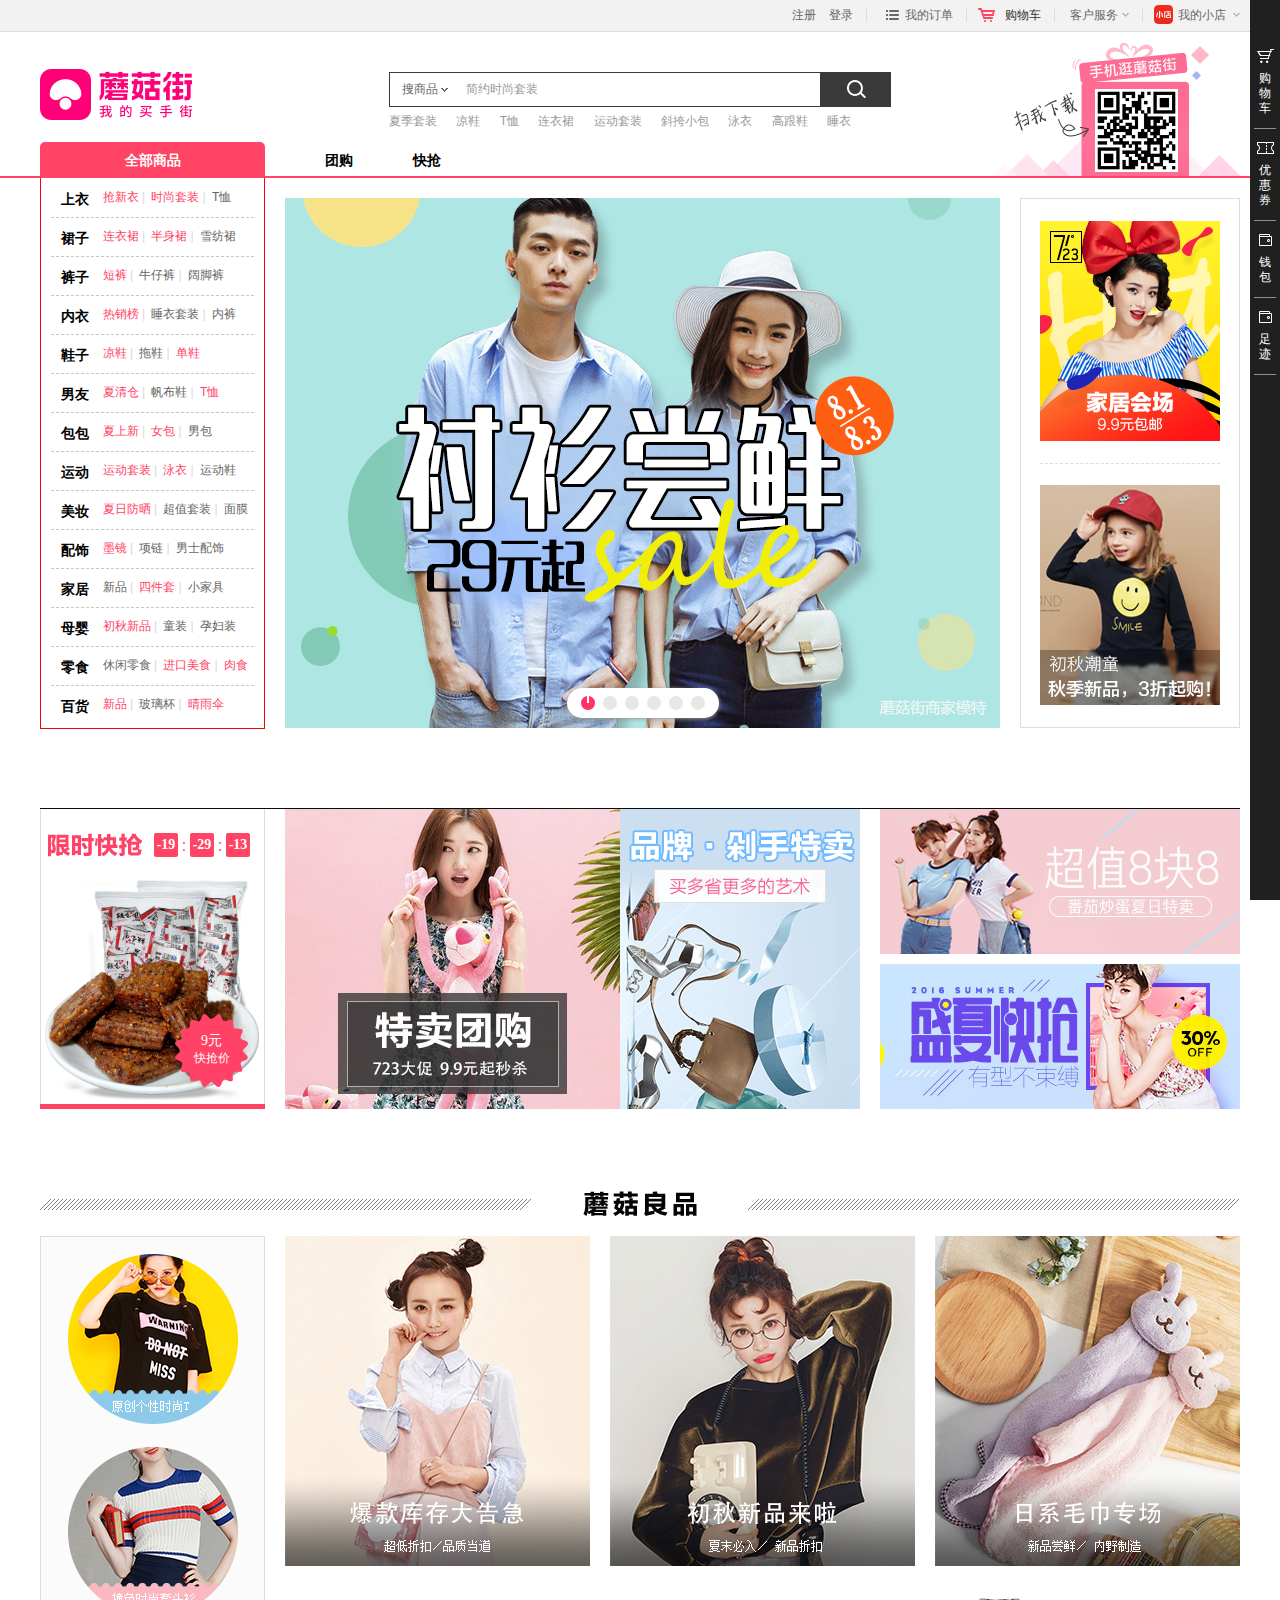
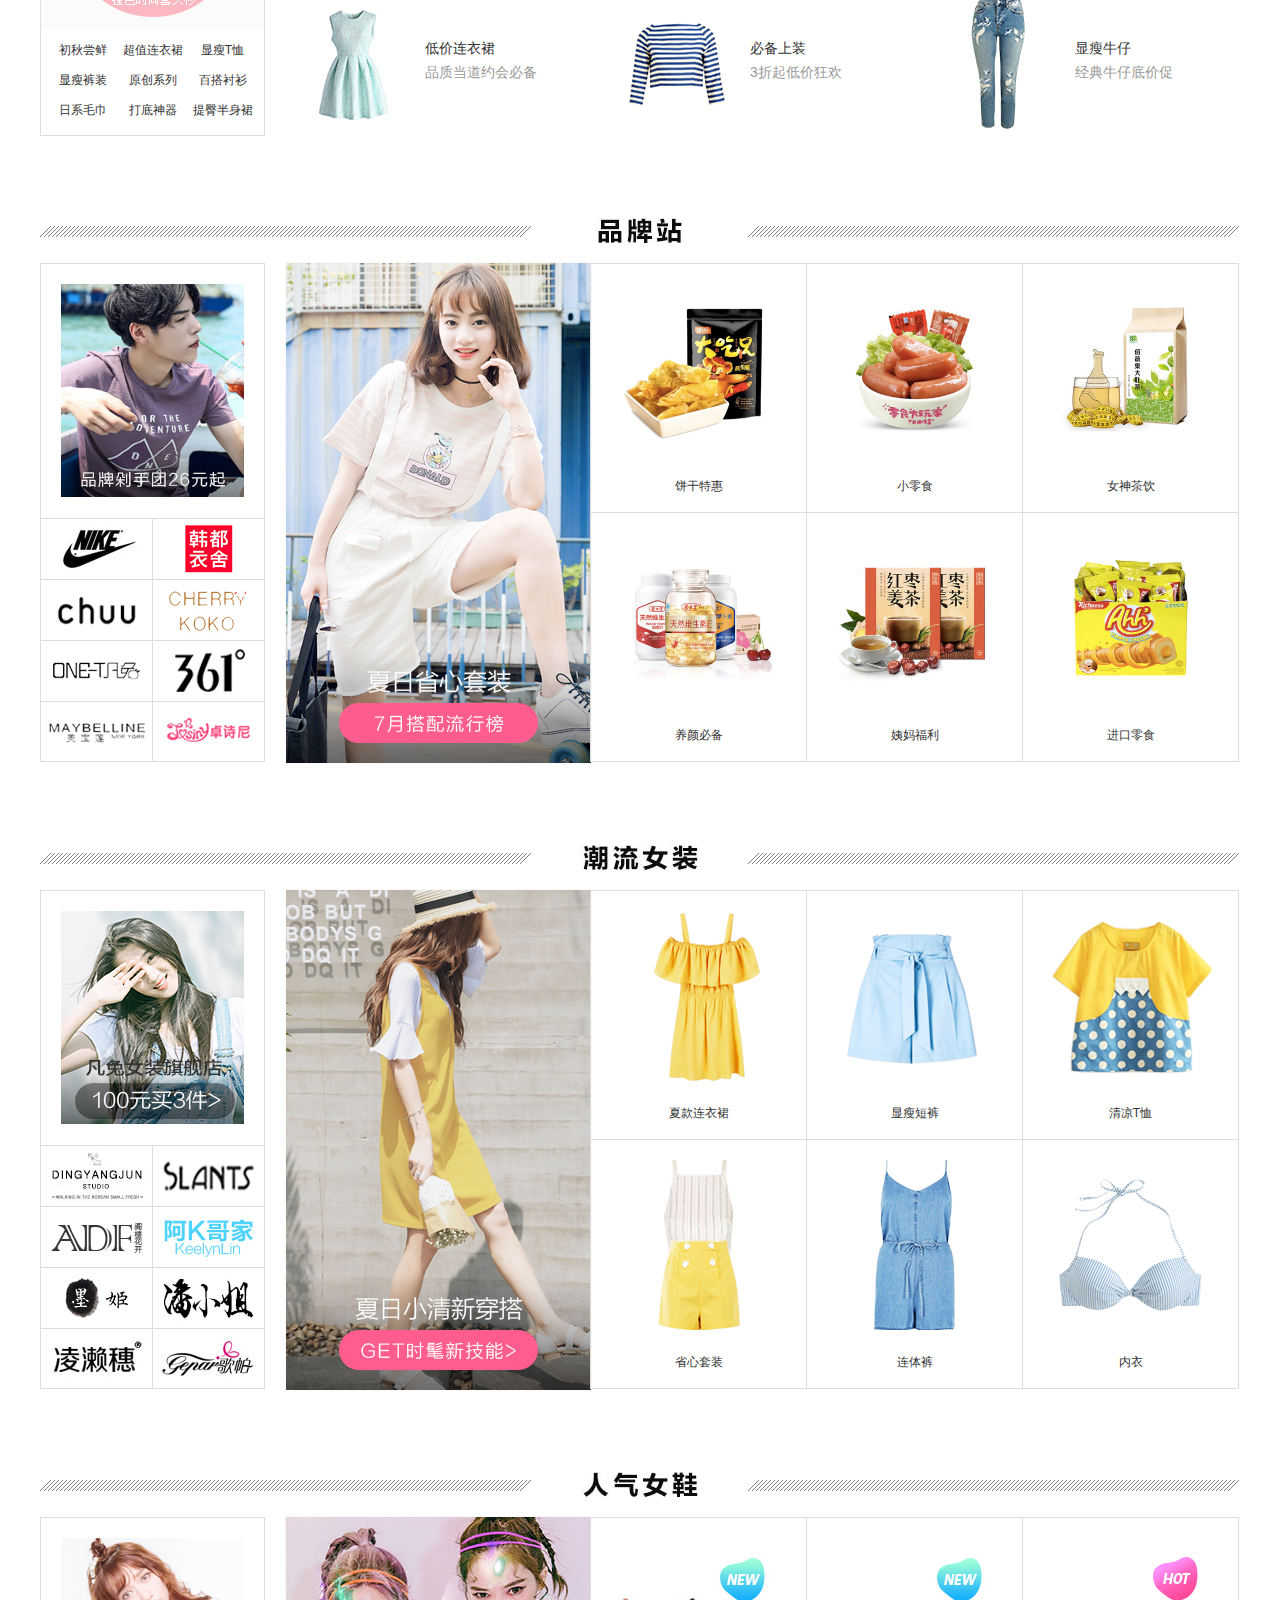
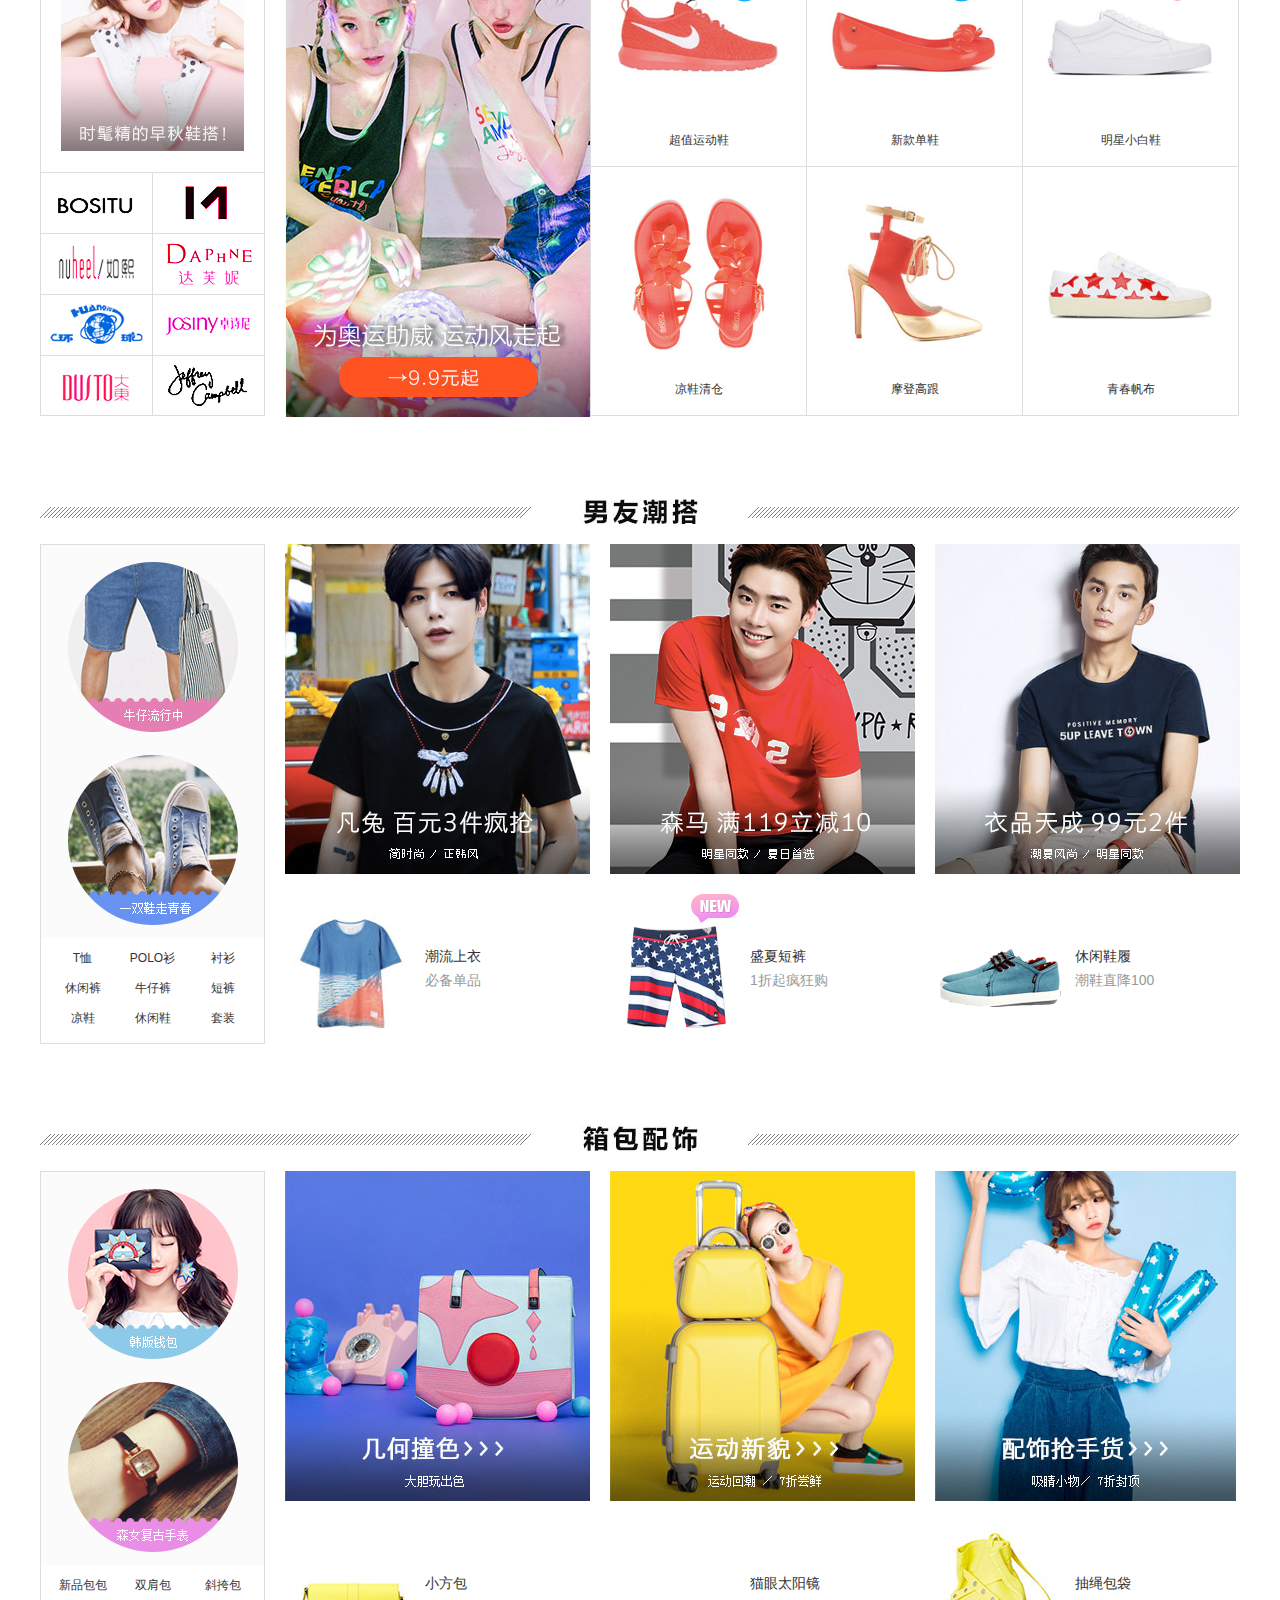
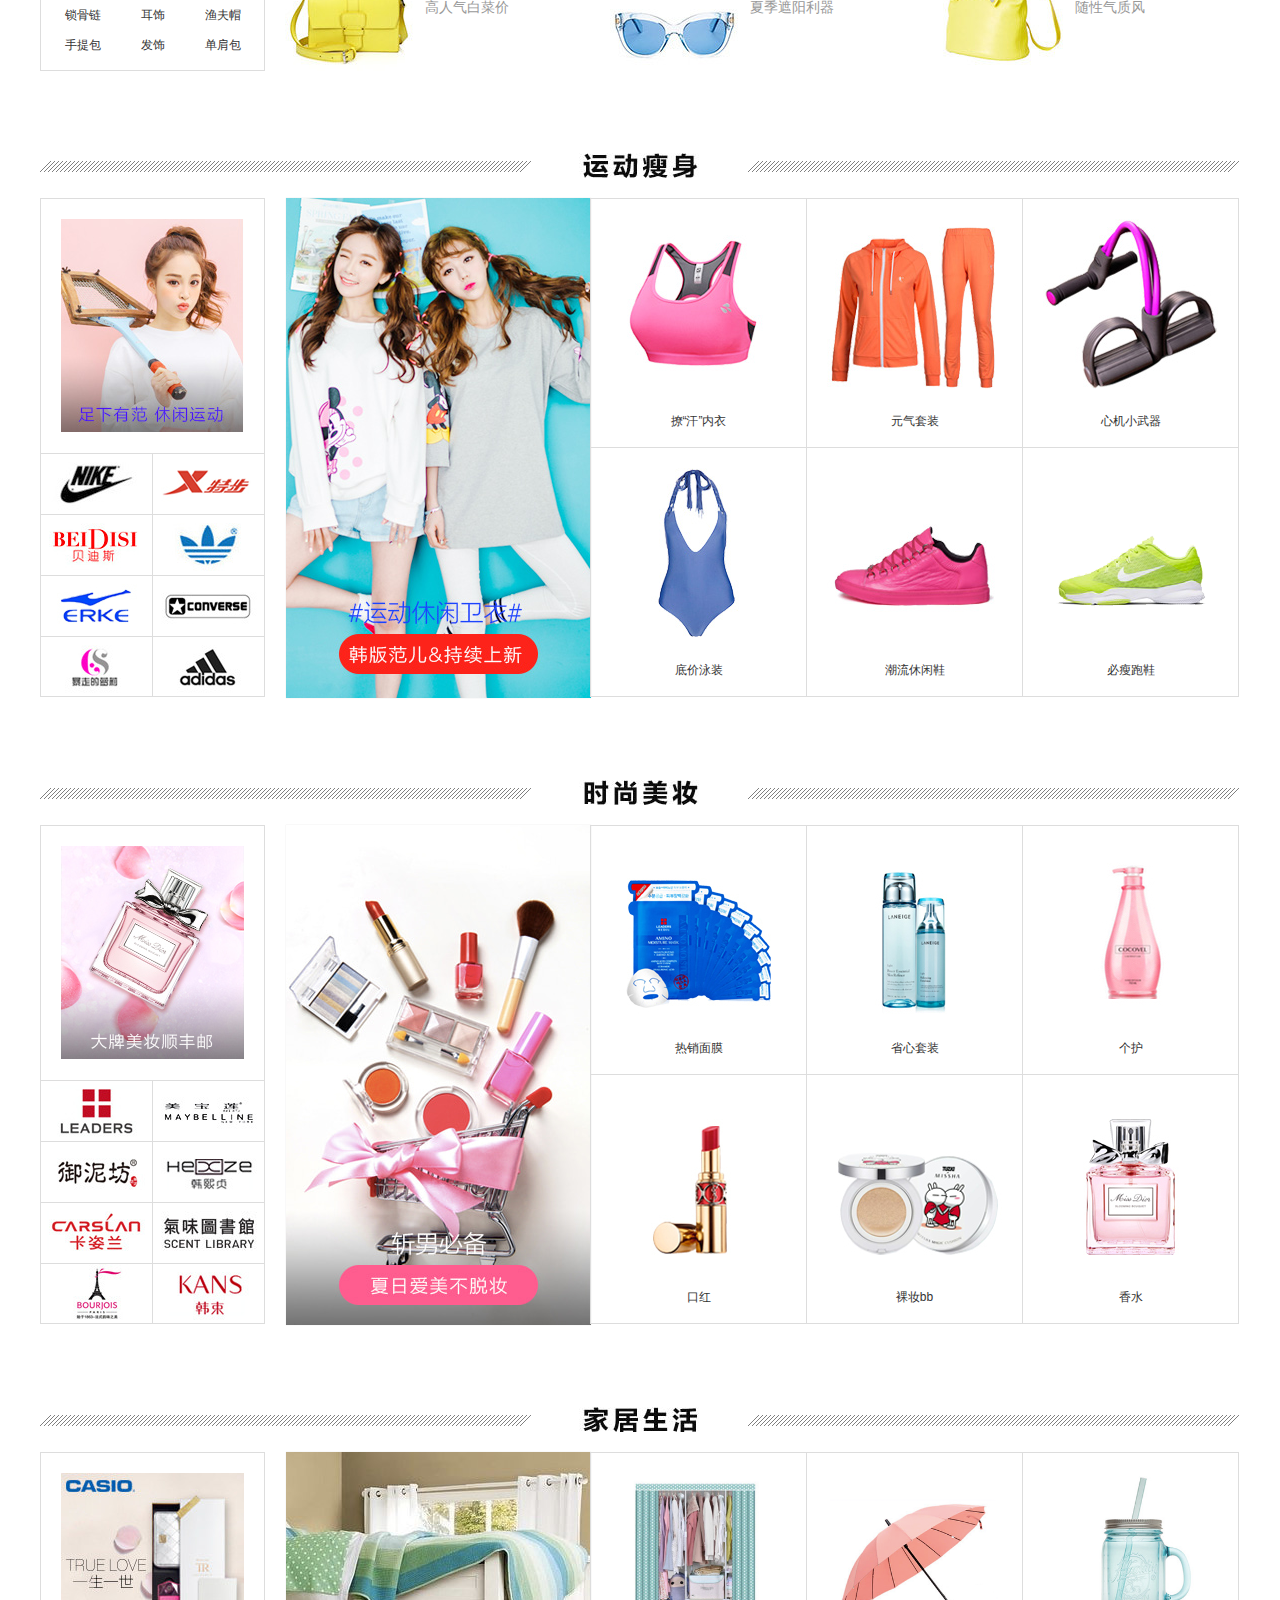
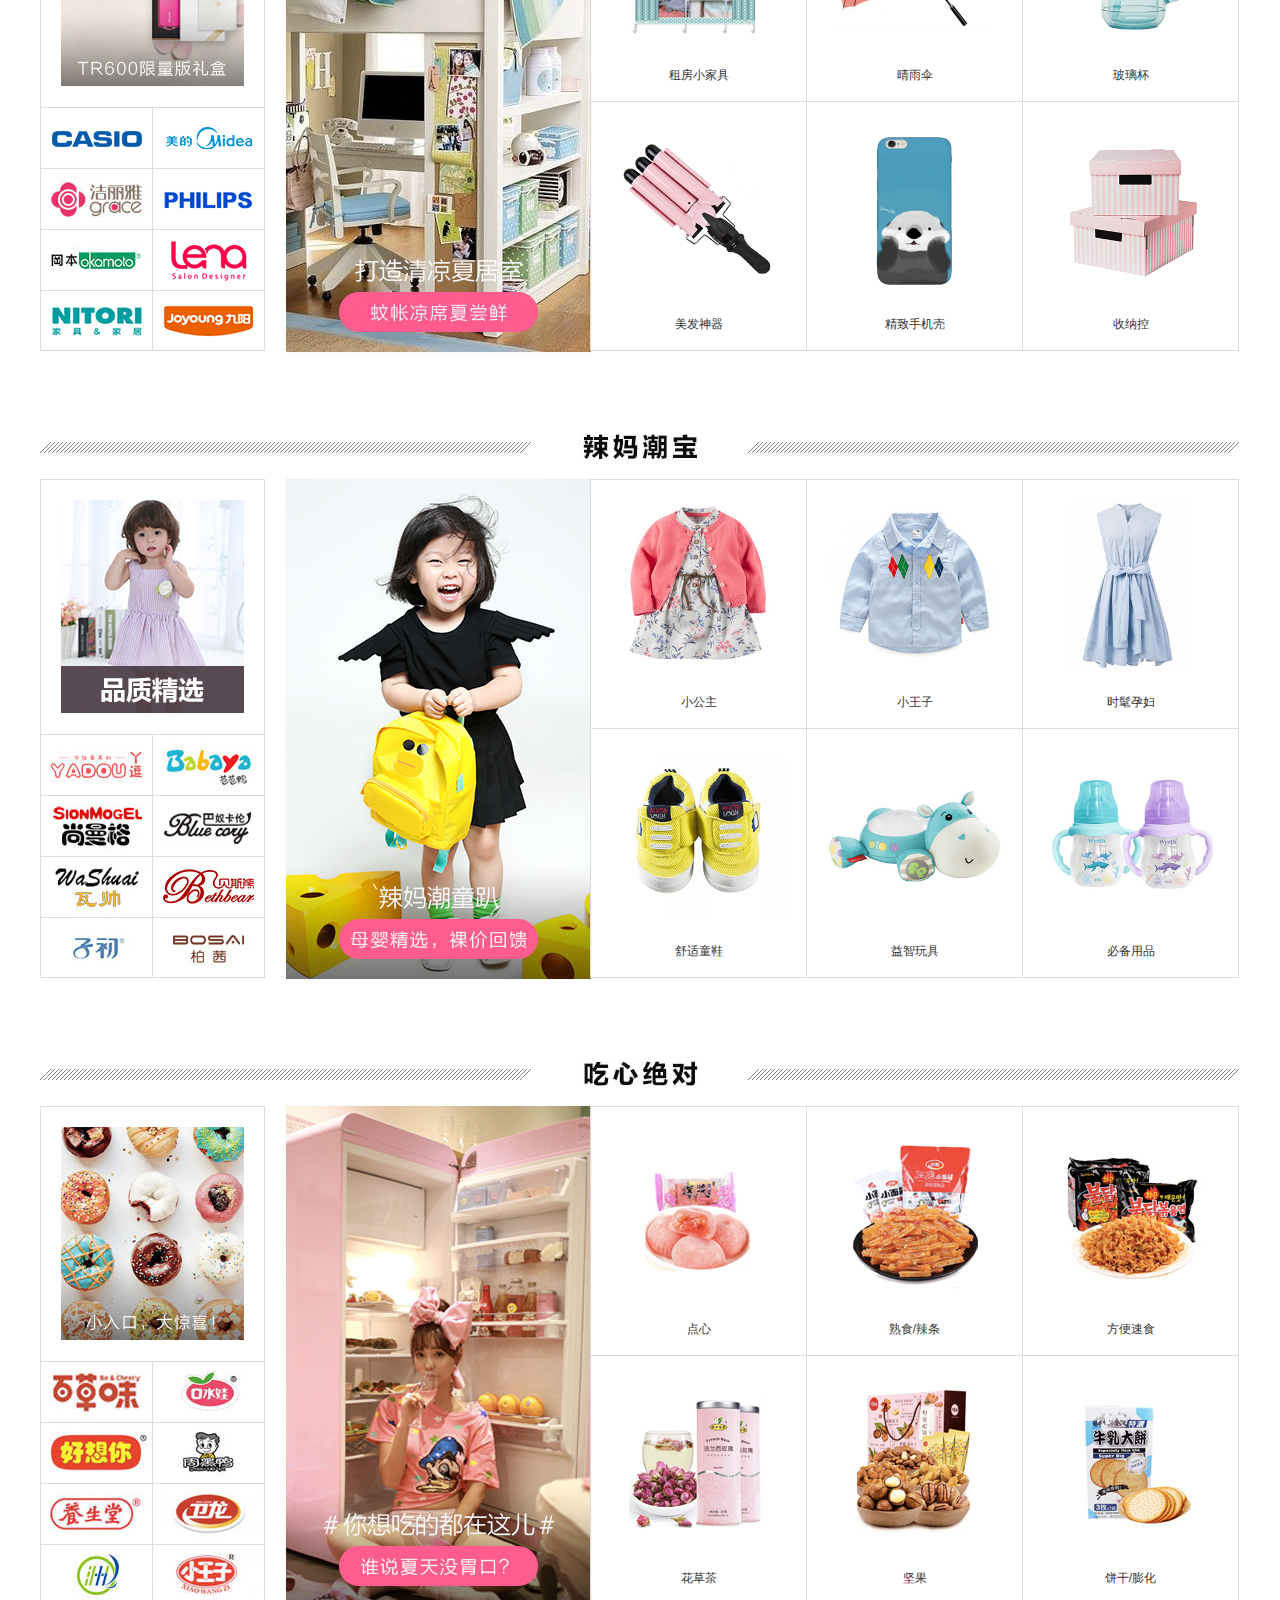
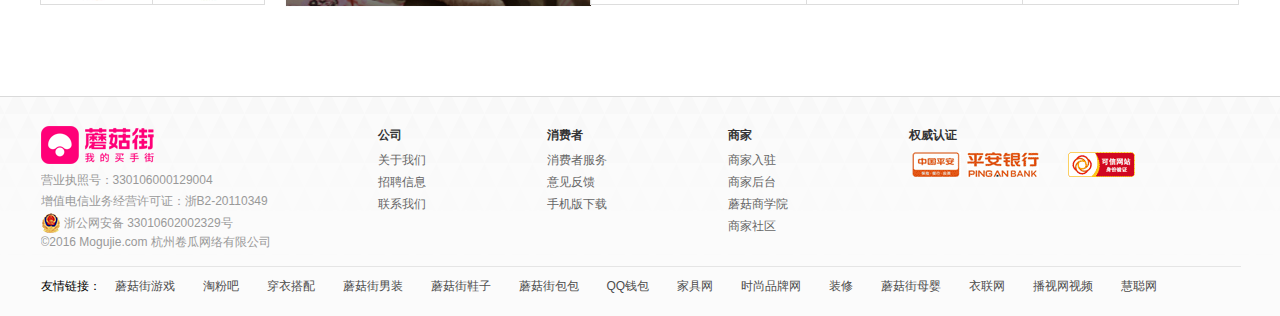
<file: index.html>
<!DOCTYPE html>
<html>
<head lang="en">
    <meta charset="UTF-8">
    <title>蘑菇街 - 我的买手街！</title>
    <link rel="shortcut icon" href="image/img1/171169993508.ico"/>
    <link rel="stylesheet" href="css/index.css"/>
</head>
<body>
<!--右侧导航-->
<div class="rightBar" id="rightBar">
    <div class="sidebar-item myCar" id="myCar">
        <a href="javascript:;">
            <i class="s-icon"></i>

            <div class="s-txt">购物车</div>
        </a>
    </div>
    <div class="sidebar-item myCoupon">
        <a href="javascript:;">
            <i class="s-icon"></i>

            <div class="s-txt">优惠券</div>
        </a>
    </div>
    <div class="sidebar-item myWallet">
        <a href="javascript:;">
            <i class="s-icon"></i>

            <div class="s-txt">钱包</div>
        </a>
    </div>
    <div class="sidebar-item myBrowser">
        <a href="javascript:;">
            <i class="s-icon"></i>

            <div class="s-txt">足迹</div>
        </a>
    </div>
    <div class="sideBottom" id='sideBottom'>
        <div class="sidebar-item backTop">
            <a href="#">
                <i class="s-icon"></i>
            </a>
        </div>
    </div>
</div>
<div class="header">
    <div class="headerTop">
        <div class="headerBanner w1200">
            <ul class="clearfix">
                <li class="s1"><a href="javascript:;" style="border: none">注册</a></li>
                <li class="s1"><a href="https://guoling1.github.io/pc/login.html" style="border: none">登录</a></li>
                <li class="s3"><a href="javascript:;"><span></span>我的订单</a></li>
                <li class="s4"><a href="javascript:;"><span></span>购物车</a>

                    <div class="same">购物车里没有商品！</div>
                </li>
                <li class="s5"><a href="javascript:;">客户服务</a><i></i>
                    <ol class="same">
                        <li><a href="javascript:;">消费者服务</a></li>
                        <li><a href="javascript:;">商家服务</a></li>
                        <li><a href="javascript:;">规则中心</a></li>
                    </ol>
                </li>
                <li class="s6"><a href="javascript:;"><span></span>我的小店

                </a><i></i>
                    <ol class="same">
                        <li><a href="javascript:;">管理后台</a></li>
                        <li><a href="javascript:;">商家社区</a></li>
                        <li><a href="javascript:;">商家培训</a></li>
                        <li><a href="javascript:;">市场入住</a></li>
                    </ol>
                </li>
            </ul>
        </div>
    </div>
    <div class="headerB">
        <div class="headerB_mid w1200 clearfix">
            <h1><a href="javascript:;" title="蘑菇街首页"></a></h1>

            <div class="headerB_search">
                <div class="search_box" id="search">
                    <div class="selectBox clearfix">
                        <span>搜商品

                        </span><ol>
                        <li class="current" >
                            <a href="javascript:;">商品</a>
                        </li>
                        <li  class="current">
                            <a href="javascript:;">店铺</a>
                        </li>
                    </ol>

                        <form action="/search/" class="clearfix">
                            <input type="text" value="简约时尚套装"/>
                            <input type="submit"/>

                            <div id="his">
                                历史记录
                            </div>
                        </form>
                    </div>
                </div>
                <div class="hotWord">
                    <a href="javascript:;">夏季套装</a>
                    <a href="javascript:;">凉鞋</a>
                    <a href="javascript:;">T恤</a>
                    <a href="javascript:;">连衣裙</a>
                    <a href="javascript:;">运动套装</a>
                    <a href="javascript:;">斜挎小包</a>
                    <a href="javascript:;">泳衣</a>
                    <a href="javascript:;">高跟鞋</a>
                    <a href="javascript:;">睡衣</a>
                </div>

            </div>
            <div class="code">
                <img src="image/img1/code.png" alt=""/>
            </div>
        </div>

    </div>
</div>
<div class="header_nav w1200">
    <ul>
        <li class="home">全部商品</li>
        <li><a href="javascript:;">团购</a></li>
        <li><a href="javascript:;">快抢</a></li>
    </ul>
</div>
<div class="content w1200 clearfix">
    <div class="main_nav ">
        <div class="primary_nav">
            <ul>
                <li>
                    <dl class="nav_warp clearfix">
                        <dt><a href="javascript:;">上衣</a></dt>
                        <dd>
                            <span><a href="javascript:;" class="hot">抢新衣</a><i>|</i>
                            <a href="javascript:;" class="hot">时尚套装</a><i>|</i>
                            <a href="javascript:;">T恤</a></span>
                        </dd>
                    </dl>
                    <div class="nav_more">
                        <dl class="clearfix">
                            <dt><a href="javascript:;">当季热销</a></dt>
                            <dd>
                                <a href="javascript:;">衬衫</a>
                                <a href="javascript:;">背心吊带</a>
                                <a href="javascript:;">蕾丝衫</a>
                                <a href="javascript:;">字母T恤</a>
                                <a href="javascript:;">娃娃衫</a>
                                <a href="javascript:;" class="hot">防晒衫</a>
                                <a href="javascript:;">针织薄衫</a>
                                <a href="javascript:;">情侣装</a>
                            </dd>
                        </dl>
                        <dl class="clearfix">
                            <dt><a href="javascript:;">潮流新品</a></dt>
                            <dd>
                                <a href="javascript:;" class="hot">短款上衣</a>
                                <a href="javascript:;">俏皮露肩</a>
                                <a href="javascript:;">绑带衬衫</a>
                                <a href="javascript:;">纯色T恤</a>
                                <a href="javascript:;" class="hot">一字领</a>
                                <a href="javascript:;">清凉透视</a>
                                <a href="javascript:;">时尚挂脖</a>
                                <a href="javascript:;">甜美荷叶边</a>
                                <a href="javascript:;">前段后长</a>
                                <a href="javascript:;">纯白衬衫</a>
                            </dd>
                        </dl>
                        <dl class="clearfix">
                            <dt><a href="javascript:;">初秋上新</a></dt>
                            <dd>
                                <a href="javascript:;" class="hot">针织衫</a>
                                <a href="javascript:;">牛仔外套</a>
                                <a href="javascript:;" class="hot">棒球外套</a>
                                <a href="javascript:;">卫衣</a>
                                <a href="javascript:;">风衣</a>
                                <a href="javascript:;">皮衣</a>
                                <a href="javascript:;">薄外套</a>
                                <a href="javascript:;">开衫</a>
                            </dd>

                        </dl>
                        <div class="clearfix">
                            <a href="javascript:;">
                                <img src="image/imgsss/1.jpg" alt=""/>
                            </a>
                        </div>
                    </div>
                </li>
                <li>
                    <dl class="nav_warp clearfix">
                        <dt><a href="javascript:;">裙子</a></dt>
                        <dd>
                            <span><a href="javascript:;" class="hot">连衣裙</a><i>|</i>
                            <a href="javascript:;" class="hot">半身裙</a><i>|</i>
                            <a href="javascript:;">雪纺裙</a></span>
                        </dd>
                    </dl>
                    <div class="nav_more">
                        <dl class="clearfix">
                            <dt><a href="javascript:;">当季热销</a></dt>
                            <dd>
                                <a href="javascript:;">韩范美裙</a>
                                <a href="javascript:;">裙子套装</a>
                                <a href="javascript:;">T恤裙</a>
                                <a href="javascript:;" class="hot">百褶裙</a>
                                <a href="javascript:;">衬衫裙</a>
                                <a href="javascript:;">包臀裙</a>
                                <a href="javascript:;">背带裙</a>
                                <a href="javascript:;">长裙</a>
                                <a href="javascript:;">牛仔裙</a>
                                <a href="javascript:;">背心裙</a>
                                <a href="javascript:;">牛仔半身裙</a>
                            </dd>
                        </dl>
                        <dl class="clearfix">
                            <dt><a href="javascript:;">潮流新品</a></dt>
                            <dd>
                                <a href="javascript:;">小黑裙</a>
                                <a href="javascript:;" class="hot">吊带裙</a>
                                <a href="javascript:;">荷叶边美裙</a>
                                <a href="javascript:;">小白裙</a>
                                <a href="javascript:;">碎花裙</a>
                                <a href="javascript:;">不规则美裙</a>
                                <a href="javascript:;" class="hot">一字领美裙</a>
                                <a href="javascript:;">开叉裙</a>
                                <a href="javascript:;">蕾丝裙</a>
                            </dd>
                        </dl>
                        <dl class="clearfix">
                            <dt><a href="javascript:;">初秋上新</a></dt>
                            <dd>
                                <a href="javascript:;">中袖连衣裙</a>
                                <a href="javascript:;">针织裙</a>
                                <a href="javascript:;">长袖连衣裙</a>
                                <a href="javascript:;" class="hot">复古连衣裙</a>
                                <a href="javascript:;">卫衣裙</a>
                            </dd>

                        </dl>
                        <div class="clearfix">
                            <a href="javascript:;">
                                <img src="image/imgsss/2.jpg" alt=""/>
                            </a>
                        </div>
                    </div>
                </li>
                <li>
                    <dl class="nav_warp clearfix">
                        <dt><a href="javascript:;">裤子</a></dt>
                        <dd>
                            <span><a href="javascript:;" class="hot">短裤</a><i>|</i>
                            <a href="javascript:;">牛仔裤</a><i>|</i>
                            <a href="javascript:;">阔脚裤</a></span>
                        </dd>
                    </dl>
                    <div class="nav_more">
                        <dl class="clearfix">
                            <dt><a href="javascript:;">当季热卖</a></dt>
                            <dd>
                                <a href="javascript:;">衣裤套装</a>
                                <a href="javascript:;" class="hot">连体裤</a>
                                <a href="javascript:;">牛仔短裤</a>
                                <a href="javascript:;">休闲裤</a>
                                <a href="javascript:;">高腰裤</a>
                                <a href="javascript:;">小脚裤</a>
                                <a href="javascript:;">背带裤</a>
                                <a href="javascript:;">哈伦裤</a>
                            </dd>
                        </dl>
                        <dl class="clearfix">
                            <dt><a href="javascript:;">潮流新品</a></dt>
                            <dd>
                                <a href="javascript:;">喇叭裤</a>
                                <a href="javascript:;" class="hot">破洞牛仔</a>
                                <a href="javascript:;">磨边牛仔</a>
                                <a href="javascript:;" class="hot">雪纺裤</a>
                                <a href="javascript:;">裙裤</a>
                                <a href="javascript:;">五分裤</a>
                            </dd>
                        </dl>
                        <dl class="clearfix">
                            <dt><a href="javascript:;">经典必备</a></dt>
                            <dd>
                                <a href="javascript:;">九分裤</a>
                                <a href="javascript:;">七分裤</a>
                                <a href="javascript:;">打底裤</a>
                                <a href="javascript:;">西装裤</a>
                                <a href="javascript:;">直筒裤</a>
                                <a href="javascript:;">灯笼裤</a>
                                <a href="javascript:;">棉麻裤</a>
                            </dd>

                        </dl>
                        <div class="clearfix">
                            <a href="javascript:;">
                                <img src="image/imgsss/3.jpg" alt=""/>
                            </a>
                        </div>
                    </div>
                </li>
                <li>
                    <dl class="nav_warp clearfix">
                        <dt><a href="javascript:;">内衣</a></dt>
                        <dd>
                            <span><a href="javascript:;" class="hot">热销榜</a><i>|</i>
                            <a href="javascript:;">睡衣套装</a><i>|</i>
                            <a href="javascript:;">内裤</a></span>
                        </dd>
                    </dl>
                    <div class="nav_more">
                        <dl class="clearfix">
                            <dt><a href="javascript:;">内衣</a></dt>
                            <dd>
                                <a href="javascript:;">内衣套装</a>
                                <a href="javascript:;" class="hot">调整型内衣</a>
                                <a href="javascript:;">文胸</a>
                                <a href="javascript:;">内裤</a>
                                <a href="javascript:;">无痕内衣</a>
                                <a href="javascript:;">性感内衣</a>
                                <a href="javascript:;">运动内衣</a>
                                <a href="javascript:;">抹胸</a>
                            </dd>
                        </dl>
                        <dl class="clearfix">
                            <dt><a href="javascript:;">家居睡衣</a></dt>
                            <dd>
                                <a href="javascript:;" class="hot">睡衣套装</a>
                                <a href="javascript:;">家居服</a>
                                <a href="javascript:;">睡裙</a>
                                <a href="javascript:;">甜美家居服</a>
                                <a href="javascript:;">情侣睡衣</a>
                                <a href="javascript:;">睡袍</a>
                                <a href="javascript:;">性感睡衣</a>
                            </dd>
                        </dl>
                        <dl class="clearfix">
                            <dt><a href="javascript:;">袜子</a></dt>
                            <dd>
                                <a href="javascript:;">短袜</a>
                                <a href="javascript:;">瘦腿袜</a>
                                <a href="javascript:;" class="hot">船袜</a>
                                <a href="javascript:;">丝袜</a>
                                <a href="javascript:;">堆堆袜</a>
                                <a href="javascript:;">过膝袜</a>
                                <a href="javascript:;">连裤袜</a>
                                <a href="javascript:;">打底袜</a>
                            </dd>

                        </dl>
                        <div class="clearfix">
                            <a href="javascript:;">
                                <img src="image/imgsss/4.png" alt=""/>
                            </a>
                        </div>
                    </div>
                </li>
                <li>
                    <dl class="nav_warp clearfix">
                        <dt><a href="javascript:;">鞋子</a></dt>
                        <dd>
                            <span><a href="javascript:;" class="hot">凉鞋</a><i>|</i>
                            <a href="javascript:;">拖鞋</a><i>|</i>
                            <a href="javascript:;" class="hot">单鞋</a></span>
                        </dd>
                    </dl>
                    <div class="nav_more">
                        <dl class="clearfix">
                            <dt><a href="javascript:;">人气热销</a></dt>
                            <dd>
                                <a href="javascript:;" class="hot">凉鞋</a>
                                <a href="javascript:;">单鞋</a>
                                <a href="javascript:;" class="hot">小白鞋</a>
                                <a href="javascript:;">帆布鞋</a>
                                <a href="javascript:;">运动鞋</a>
                                <a href="javascript:;">厚底鞋</a>
                                <a href="javascript:;">一脚蹬</a>
                                <a href="javascript:;" class="hot">高跟鞋</a>
                                <a href="javascript:;">绑带美鞋</a>
                                <a href="javascript:;">增高鞋</a>
                                <a href="javascript:;">拖鞋</a>
                                <a href="javascript:;">乐福鞋</a>
                                <a href="javascript:;">牛津鞋</a>
                            </dd>
                        </dl>
                        <dl class="clearfix">
                            <dt><a href="javascript:;">热门推荐</a></dt>
                            <dd>
                                <a href="javascript:;" class="hot">当季热卖</a>
                                <a href="javascript:;" class="hot"  >玛丽珍鞋</a>
                                <a href="javascript:;">高帮鞋</a>
                                <a href="javascript:;">中跟单鞋</a>
                                <a href="javascript:;">坡跟鞋</a>
                                <a href="javascript:;" class="hot">文艺单鞋</a>
                                <a href="javascript:;">平底鞋</a>
                                <a href="javascript:;">甜美高跟</a>
                                <a href="javascript:;">厚底帆布</a>
                                <a href="javascript:;">懒人鞋</a>
                                <a href="javascript:;">松糕鞋</a>
                                <a href="javascript:;">圆头鞋</a>
                            </dd>
                        </dl>
                        <dl class="clearfix">
                            <dt><a href="javascript:;">经典直击</a></dt>
                            <dd>
                                <a href="javascript:;" class="hot">明星同款</a>
                                <a href="javascript:;">韩版运动</a>
                                <a href="javascript:;" class="hot">韩范</a>
                                <a href="javascript:;" class="hot">情侣款</a>
                                <a href="javascript:;">学生党</a>
                                <a href="javascript:;">复古擦色</a>
                                <a href="javascript:;">欧美范</a>
                                <a href="javascript:;">学院休闲</a>
                                <a href="javascript:;">舒适平底 </a>
                                <a href="javascript:;">板鞋</a>
                                <a href="javascript:;">流苏</a>
                                <a href="javascript:;">套脚</a>
                                <a href="javascript:;">拉链款</a>
                            </dd>

                        </dl>
                        <div class="clearfix">
                            <a href="javascript:;">
                                <img src="image/imgsss/5.jpg" alt=""/>
                            </a>
                        </div>
                    </div>
                </li>
                <li>
                    <dl class="nav_warp clearfix">
                        <dt><a href="javascript:;">男友</a></dt>
                        <dd>
                            <span><a href="javascript:;" class="hot">夏清仓</a><i>|</i>
                            <a href="javascript:;">帆布鞋</a><i>|</i>
                            <a href="javascript:;" class="hot">T恤</a></span>
                        </dd>
                    </dl>
                    <div class="nav_more">
                        <dl class="clearfix">
                            <dt><a href="javascript:;">一周新品直击</a></dt>
                            <dd>
                                <a href="javascript:;" class="hot">新款衬衫</a>
                                <a href="javascript:;">T恤</a>
                                <a href="javascript:;" class="hot">休闲鞋</a>
                                <a href="javascript:;">时尚套装</a>
                                <a href="javascript:;" class="hot">牛仔裤</a>
                                <a href="javascript:;">休闲裤</a>
                                <a href="javascript:;">帆布鞋</a>
                            </dd>
                        </dl>
                        <dl class="clearfix">
                            <dt><a href="javascript:;">全场清仓</a></dt>
                            <dd>
                                <a href="javascript:;" class="hot">T恤</a>
                                <a href="javascript:;">短裤</a>
                                <a href="javascript:;">背心</a>
                                <a href="javascript:;">POLO衫</a>
                                <a href="javascript:;">防晒衣</a>
                                <a href="javascript:;">牛仔裤</a>
                                <a href="javascript:;" class="hot">休闲裤</a>
                                <a href="javascript:;">休闲鞋</a>
                                <a href="javascript:;" class="hot">男士内衣</a>
                                <a href="javascript:;">帆布鞋</a>
                                <a href="javascript:;">人字拖</a>
                            </dd>
                        </dl>
                        <dl class="clearfix">
                            <dt><a href="javascript:;">潮流元素</a></dt>
                            <dd>
                                <a href="javascript:;" class="hot">九分裤</a>
                                <a href="javascript:;">单宁风</a>
                                <a href="javascript:;">一脚蹬</a>
                                <a href="javascript:;" class="hot">情侣装</a>
                                <a href="javascript:;">棉麻风</a>
                                <a href="javascript:;">工装裤</a>
                                <a href="javascript:;" class="hot">条纹裤</a>
                                <a href="javascript:;">麻底鞋</a>
                            </dd>

                        </dl>
                        <div class="clearfix">
                            <a href="javascript:;">
                                <img src="image/imgsss/6.jpg" alt=""/>
                            </a>
                        </div>
                    </div>
                </li>
                <li>
                    <dl class="nav_warp clearfix">
                        <dt><a href="javascript:;">包包</a></dt>
                        <dd>
                            <span><a href="javascript:;" class="hot">夏上新</a><i>|</i>
                            <a href="javascript:;" class="hot">女包</a><i>|</i>
                            <a href="javascript:;">男包</a></span>
                        </dd>
                    </dl>
                    <div class="nav_more">
                        <dl class="clearfix">
                            <dt><a href="javascript:;">热门</a></dt>
                            <dd>
                                <a href="javascript:;">新品</a>
                                <a href="javascript:;">双肩包</a>
                                <a href="javascript:;">斜挎包</a>
                                <a href="javascript:;">手提包</a>
                                <a href="javascript:;">单肩包</a>
                                <a href="javascript:;">百搭大包</a>
                                <a href="javascript:;">迷你小包</a>
                                <a href="javascript:;">旅行箱包</a>
                                <a href="javascript:;">女士钱包</a>
                                <a href="javascript:;">男士钱包</a>
                                <a href="javascript:;">香风链条</a>
                                <a href="javascript:;">手拿包</a>
                            </dd>
                        </dl>
                        <dl class="clearfix">
                            <dt><a href="javascript:;">款式</a></dt>
                            <dd>
                                <a href="javascript:;" class="hot">双肩包</a>
                                <a href="javascript:;">斜挎包</a>
                                <a href="javascript:;">单肩包</a>
                                <a href="javascript:;">手提包</a>
                                <a href="javascript:;">钱包</a>
                                <a href="javascript:;">旅行箱</a>
                                <a href="javascript:;">手拿包</a>
                                <a href="javascript:;">帆布包</a>
                                <a href="javascript:;">mini小包</a>
                            </dd>
                        </dl>
                        <dl class="clearfix">
                            <dt><a href="javascript:;">流行</a></dt>
                            <dd>
                                <a href="javascript:;" class="hot">链条包</a>
                                <a href="javascript:;">贝壳包</a>
                                <a href="javascript:;">水桶包</a>
                                <a href="javascript:;">方形包</a>
                                <a href="javascript:;">复古包</a>
                                <a href="javascript:;">卡通包</a>
                                <a href="javascript:;">铆钉包</a>
                                <a href="javascript:;">邮差包</a>
                                <a href="javascript:;">子母包</a>
                                <a href="javascript:;">印花包</a>
                                <a href="javascript:;">帆布包</a>
                            </dd>

                        </dl>
                        <div class="clearfix">
                            <a href="javascript:;">
                                <img src="image/imgsss/7.jpg" alt=""/>
                            </a>
                        </div>
                    </div>
                </li>
                <li>
                    <dl class="nav_warp  clearfix">
                        <dt><a href="javascript:;">运动</a></dt>
                        <dd>
                            <span><a href="javascript:;" class="hot">运动套装</a><i>|</i>
                            <a href="javascript:;" class="hot">泳衣</a><i>|</i>
                            <a href="javascript:;">运动鞋</a></span>
                        </dd>
                    </dl>
                    <div class="nav_more">
                        <dl class="clearfix">
                            <dt><a href="javascript:;">女生专区</a></dt>
                            <dd>
                                <a href="javascript:;" class="hot">运动套装</a>
                                <a href="javascript:;">运动上衣</a>
                                <a href="javascript:;">运动内衣</a>
                                <a href="javascript:;">防晒衣</a>
                                <a href="javascript:;" class="hot">泳衣</a>
                                <a href="javascript:;">运动裤</a>
                                <a href="javascript:;">健身服</a>
                                <a href="javascript:;" class="hot">女运动鞋</a>
                                <a href="javascript:;">运动凉鞋</a>
                            </dd>
                        </dl>
                        <dl class="clearfix">
                            <dt><a href="javascript:;">瘦身美体</a></dt>
                            <dd>
                                <a href="javascript:;" class="hot">减脂神器</a>
                                <a href="javascript:;" class="hot">瑜伽</a>
                                <a href="javascript:;">游泳</a>
                                <a href="javascript:;">跳绳</a>
                                <a href="javascript:;">呼啦圈</a>
                                <a href="javascript:;">哑铃</a>
                                <a href="javascript:;">拉力器</a>
                                <a href="javascript:;">体重秤</a>
                                <a href="javascript:;">其他运动用品</a>
                            </dd>
                        </dl>
                        <dl class="clearfix">
                            <dt><a href="javascript:;">男生专区</a></dt>
                            <dd>
                                <a href="javascript:;" class="hot">男跑步鞋</a>
                                <a href="javascript:;">男运动鞋</a>
                                <a href="javascript:;">男休闲鞋</a>
                                <a href="javascript:;">运动上衣</a>
                                <a href="javascript:;">运动裤</a>
                                <a href="javascript:;" class="hot">情侣套装</a>
                            </dd>

                        </dl>
                        <div class="clearfix">
                            <a href="javascript:;">
                                <img src="image/imgsss/8.jpg" alt=""/>
                            </a>
                        </div>
                    </div>
                </li>
                <li>
                    <dl class="nav_warp clearfix">
                        <dt><a href="javascript:;">美妆</a></dt>
                        <dd>
                            <span><a href="javascript:;" class="hot">夏日防晒</a><i>|</i>
                            <a href="javascript:;">超值套装</a><i>|</i>
                            <a href="javascript:;">面膜</a></span>
                        </dd>
                    </dl>
                    <div class="nav_more">
                        <dl class="clearfix">
                            <dt><a href="javascript:;">必备护肤</a></dt>
                            <dd>
                                <a href="javascript:;">补水保湿</a>
                                <a href="javascript:;">美白淡斑</a>
                                <a href="javascript:;">洁面</a>
                                <a href="javascript:;" class="hot">面膜</a>
                                <a href="javascript:;">水乳</a>
                                <a href="javascript:;">眼唇护理</a>
                                <a href="javascript:;">T区护理</a>
                                <a href="javascript:;">护唇膏</a>
                                <a href="javascript:;">精华</a>
                                <a href="javascript:;" class="hot">护肤套装</a>
                                <a href="javascript:;" class="hot">防晒</a>
                                <a href="javascript:;">男士护肤</a>
                            </dd>
                        </dl>
                        <dl class="clearfix">
                            <dt><a href="javascript:;">潮流彩妆</a></dt>
                            <dd>
                                <a href="javascript:;" class="hot">BB孀</a>
                                <a href="javascript:;" class="hot">口红</a>
                                <a href="javascript:;">妆前隔离</a>
                                <a href="javascript:;">遮瑕粉底</a>
                                <a href="javascript:;">腮红</a>
                                <a href="javascript:;">阴影高光</a>
                                <a href="javascript:;">定妆散粉</a>
                                <a href="javascript:;">眼妆</a>
                                <a href="javascript:;">眉笔</a>
                                <a href="javascript:;">美妆工具</a>
                                <a href="javascript:;" class="hot">彩妆套装</a>
                                <a href="javascript:;">香水</a>
                            </dd>
                        </dl>
                        <dl class="clearfix">
                            <dt><a href="javascript:;">个人护理</a></dt>
                            <dd>
                                <a href="javascript:;" class="hot">脱毛膏</a>
                                <a href="javascript:;" class="hot">美胸瘦身</a>
                                <a href="javascript:;">洗发护发</a>
                                <a href="javascript:;">烫染造型</a>
                                <a href="javascript:;">沐浴乳</a>
                                <a href="javascript:;">身体乳</a>
                                <a href="javascript:;">全身呵护</a>
                                <a href="javascript:;">手足护理</a>
                                <a href="javascript:;">指甲油</a>
                                <a href="javascript:;">口腔护理</a>
                                <a href="javascript:;">精油护理</a>
                                <a href="javascript:;">卫生巾</a>
                            </dd>

                        </dl>
                        <div class="clearfix">
                            <a href="javascript:;">
                                <img src="image/imgsss/9.jpg" alt=""/>
                            </a>
                        </div>
                    </div>
                </li>
                <li>
                    <dl class="nav_warp clearfix">
                        <dt><a href="javascript:;">配饰</a></dt>
                        <dd>
                            <span><a href="javascript:;" class="hot">墨镜</a><i>|</i>
                            <a href="javascript:;">项链</a><i>|</i>
                            <a href="javascript:;">男士配饰</a></span>
                        </dd>
                    </dl>
                    <div class="nav_more">
                        <dl class="clearfix">
                            <dt><a href="javascript:;">夏季新品</a></dt>
                            <dd>
                                <a href="javascript:;" class="hot">手表</a>
                                <a href="javascript:;">锁骨链</a>
                                <a href="javascript:;">防晒衫</a>
                                <a href="javascript:;">帽子</a>
                                <a href="javascript:;">发饰</a>
                                <a href="javascript:;">戒指</a>
                                <a href="javascript:;">眼镜框</a>
                                <a href="javascript:;" class="hot">耳饰</a>
                                <a href="javascript:;">棒球帽</a>
                                <a href="javascript:;" class="hot">墨镜</a>
                                <a href="javascript:;" class="hot">手链</a>
                                <a href="javascript:;">耳钉</a>
                                <a href="javascript:;">男士手表</a>
                                <a href="javascript:;">皮带</a>
                            </dd>
                        </dl>
                        <dl class="clearfix">
                            <dt><a href="javascript:;">潮流速递</a></dt>
                            <dd>
                                <a href="javascript:;" class="hot">几何项链</a>
                                <a href="javascript:;">情侣手表</a>
                                <a href="javascript:;">银饰</a>
                                <a href="javascript:;">发箍</a>
                                <a href="javascript:;" class="hot">吊坠</a>
                                <a href="javascript:;">组合戒指</a>
                                <a href="javascript:;">手镯</a>
                                <a href="javascript:;">项链</a>
                                <a href="javascript:;" class="hot">渔夫帽</a>
                                <a href="javascript:;">脚链</a>
                                <a href="javascript:;">男士墨镜</a>
                            </dd>
                        </dl>
                        <dl class="clearfix">
                            <dt><a href="javascript:;">特色速递</a></dt>
                            <dd>
                                <a href="javascript:;">轻奢珠宝</a>
                                <a href="javascript:;" class="hot">腰带</a>
                                <a href="javascript:;">胸针</a>
                                <a href="javascript:;">假领子</a>
                                <a href="javascript:;" class="hot">新娘配饰</a>
                                <a href="javascript:;">假发</a>
                                <a href="javascript:;">草帽</a>
                                <a href="javascript:;" class="hot">纹身贴</a>
                                <a href="javascript:;">钥匙扣</a>
                                <a href="javascript:;" class="hot">沙滩巾</a>
                            </dd>

                        </dl>
                        <div class="clearfix">
                            <a href="javascript:;">
                                <img src="image/imgsss/10.jpg" alt=""/>
                            </a>
                        </div>
                    </div>
                </li>
                <li>
                    <dl class="nav_warp clearfix">
                        <dt><a href="javascript:;">家居</a></dt>
                        <dd>
                            <span><a href="javascript:;">新品</a><i>|</i>
                            <a href="javascript:;" class="hot">四件套</a><i>|</i>
                            <a href="javascript:;">小家具</a></span>
                        </dd>
                    </dl>
                    <div class="nav_more">
                        <dl class="clearfix">
                            <dt><a href="javascript:;">家纺布艺</a></dt>
                            <dd>
                                <a href="javascript:;" class="hot">四件套</a>
                                <a href="javascript:;">被子</a>
                                <a href="javascript:;" class="hot">美翻了窗帘</a>
                                <a href="javascript:;">枕头</a>
                                <a href="javascript:;" class="hot">沙发垫</a>
                                <a href="javascript:;" class="hot">抱枕</a>
                                <a href="javascript:;">毛毯</a>
                                <a href="javascript:;">床垫</a>
                                <a href="javascript:;">桌布</a>
                                <a href="javascript:;">地毯地垫</a>
                                <a href="javascript:;" class="hot">枕头</a>
                                <a href="javascript:;">坐垫</a>
                                <a href="javascript:;">被套</a>
                                <a href="javascript:;">床单</a>
                            </dd>
                        </dl>
                        <dl class="clearfix">
                            <dt><a href="javascript:;">家居家饰</a></dt>
                            <dd>
                                <a href="javascript:;" class="hot">墙贴</a>
                                <a href="javascript:;" class="hot">衣柜</a>
                                <a href="javascript:;">鞋架</a>
                                <a href="javascript:;">绿植</a>
                                <a href="javascript:;" class="hot">花架</a>
                                <a href="javascript:;" class="hot">桌子</a>
                                <a href="javascript:;">装饰画</a>
                                <a href="javascript:;">香薰</a>
                                <a href="javascript:;" class="hot">沙发</a>
                                <a href="javascript:;">摆件</a>
                                <a href="javascript:;">DIV</a>
                                <a href="javascript:;">置物架</a>
                            </dd>
                        </dl>
                        <dl class="clearfix">
                            <dt><a href="javascript:;">美味厨房</a></dt>
                            <dd>
                                <a href="javascript:;">锅具</a>
                                <a href="javascript:;" class="hot">碗</a>
                                <a href="javascript:;">叉勺筷</a>
                                <a href="javascript:;">调味罐</a>
                                <a href="javascript:;">饭盒</a>
                                <a href="javascript:;">烘培器具</a>
                                <a href="javascript:;">保鲜罐</a>
                                <a href="javascript:;">围裙</a>
                                <a href="javascript:;" class="hot">厨房小电器</a>
                                <a href="javascript:;">厨房清洁</a>
                                <a href="javascript:;">橡胶手套</a>
                                <a href="javascript:;">隔热手套</a>
                            </dd>

                        </dl>
                        <div class="clearfix">
                            <a href="javascript:;">
                                <img src="image/imgsss/11.png" alt=""/>
                            </a>
                        </div>
                    </div>
                </li>
                <li>
                    <dl class="nav_warp clearfix">
                        <dt><a href="javascript:;">母婴</a></dt>
                        <dd>
                            <span><a href="javascript:;" class="hot">初秋新品</a><i>|</i>
                            <a href="javascript:;">童装</a><i>|</i>
                            <a href="javascript:;">孕妇装</a></span>
                        </dd>
                    </dl>
                    <div class="nav_more">
                        <dl class="clearfix">
                            <dt><a href="javascript:;">童装</a></dt>
                            <dd>
                                <a href="javascript:;">女装</a>
                                <a href="javascript:;">男装</a>
                                <a href="javascript:;">婴装</a>
                                <a href="javascript:;">童鞋</a>
                                <a href="javascript:;">运动鞋</a>
                                <a href="javascript:;">童裤</a>
                                <a href="javascript:;">连衣裙</a>
                                <a href="javascript:;">T恤</a>
                                <a href="javascript:;">衬衫</a>
                                <a href="javascript:;">卫衣</a>
                                <a href="javascript:;">婴儿礼盒</a>
                                <a href="javascript:;">家居服</a>
                                <a href="javascript:;">套装</a>
                                <a href="javascript:;">亲子装</a>
                            </dd>
                        </dl>
                        <dl class="clearfix">
                            <dt><a href="javascript:;">辣妈</a></dt>
                            <dd>
                                <a href="javascript:;">孕妇装</a>
                                <a href="javascript:;">孕妇裤</a>
                                <a href="javascript:;">连衣裙</a>
                                <a href="javascript:;">妈咪套装</a>
                                <a href="javascript:;">打底裤</a>
                                <a href="javascript:;">产前产后</a>
                                <a href="javascript:;">家居服</a>
                                <a href="javascript:;">托腹裤</a>
                                <a href="javascript:;">束腹带</a>
                                <a href="javascript:;">哺乳内衣</a>
                                <a href="javascript:;">孕产洗护</a>
                            </dd>
                        </dl>
                        <dl class="clearfix">
                            <dt><a href="javascript:;">玩具用品</a></dt>
                            <dd>
                                <a href="javascript:;" class="hot">益智早教</a>
                                <a href="javascript:;">毛绒玩具</a>
                                <a href="javascript:;">电动遥控</a>
                                <a href="javascript:;">童车</a>
                                <a href="javascript:;">婴儿床品</a>
                                <a href="javascript:;">童书</a>
                                <a href="javascript:;">童包</a>
                                <a href="javascript:;">奶瓶</a>
                                <a href="javascript:;">洗护</a>
                                <a href="javascript:;" class="hot">喂哺</a>
                                <a href="javascript:;">幼儿学步</a>
                                <a href="javascript:;">安全出行</a>
                                <a href="javascript:;" class="hot">纸尿裤</a>
                            </dd>

                        </dl>
                        <div class="clearfix">
                            <a href="javascript:;">
                                <img src="image/imgsss/12.jpg" alt=""/>
                            </a>
                        </div>
                    </div>
                </li>
                <li>
                    <dl class="nav_warp clearfix">
                        <dt><a href="javascript:;">零食</a></dt>
                        <dd>
                            <span><a href="javascript:;">休闲零食</a><i>|</i>
                            <a href="javascript:;" class="hot">进口美食</a><i>|</i>
                            <a href="javascript:;" class="hot">肉食</a></span>
                        </dd>
                    </dl>
                    <div class="nav_more">
                        <dl class="clearfix">
                            <dt><a href="javascript:;">休闲食品</a></dt>
                            <dd>
                                <a href="javascript:;">巧克力</a>
                                <a href="javascript:;">饼干</a>
                                <a href="javascript:;">糕点</a>
                                <a href="javascript:;">糖果</a>
                                <a href="javascript:;">蜜饯</a>
                                <a href="javascript:;">坚果</a>
                                <a href="javascript:;">肉食</a>
                                <a href="javascript:;">膨化食品</a>
                            </dd>
                        </dl>
                        <dl class="clearfix">
                            <dt><a href="javascript:;">进口美食</a></dt>
                            <dd>
                                <a href="javascript:;">日韩</a>
                                <a href="javascript:;">东南亚</a>
                                <a href="javascript:;">台湾</a>
                                <a href="javascript:;">进口饼干</a>
                                <a href="javascript:;">进口糕点</a>
                                <a href="javascript:;">进口糖巧</a>
                                <a href="javascript:;">进口水饮</a>
                            </dd>
                        </dl>
                        <dl class="clearfix">
                            <dt><a href="javascript:;">茶酒饮品</a></dt>
                            <dd>
                                <a href="javascript:;">咖啡</a>
                                <a href="javascript:;" class="hot">花草茶</a>
                                <a href="javascript:;">果味茶饮</a>
                                <a href="javascript:;">冲饮</a>
                                <a href="javascript:;">饮料</a>
                                <a href="javascript:;">酒类</a>
                            </dd>

                        </dl>
                        <div class="clearfix">
                            <a href="javascript:;">
                                <img src="image/imgsss/13.jpg" alt=""/>
                            </a>
                        </div>
                    </div>
                </li>
                <li>
                    <dl class="nav_warp clearfix" style="border-bottom: none">
                        <dt><a href="javascript:;">百货</a></dt>
                        <dd>
                            <span><a href="javascript:;" class="hot">新品</a><i>|</i>
                            <a href="javascript:;">玻璃杯</a><i>|</i>
                            <a href="javascript:;" class="hot">晴雨伞</a></span>
                        </dd>
                    </dl>
                    <div class="nav_more">
                        <dl class="clearfix">
                            <dt><a href="javascript:;">生活小物</a></dt>
                            <dd>
                                <a href="javascript:;" class="hot">晴雨伞</a>
                                <a href="javascript:;" class="hot">玻璃杯</a>
                                <a href="javascript:;">毛绒玩具</a>
                                <a href="javascript:;">口罩</a>
                                <a href="javascript:;">马克杯</a>
                                <a href="javascript:;">文具</a>
                                <a href="javascript:;" class="hot">迷你风扇</a>
                                <a href="javascript:;">厨房工具</a>
                                <a href="javascript:;">餐具</a>
                                <a href="javascript:;" class="hot">家务清洁</a>
                                <a href="javascript:;" class="hot">纸品洗液</a>
                                <a href="javascript:;" class="hot">心机小物</a>
                            </dd>
                        </dl>
                        <dl class="clearfix">
                            <dt><a href="javascript:;">收纳控</a></dt>
                            <dd>
                                <a href="javascript:;" class="hot">首饰盒</a>
                                <a href="javascript:;">挂钩</a>
                                <a href="javascript:;">收纳箱</a>
                                <a href="javascript:;">鞋盒</a>
                                <a href="javascript:;">收纳袋</a>
                                <a href="javascript:;" class="hot">桌面收纳</a>
                                <a href="javascript:;">纸巾盒</a>
                                <a href="javascript:;">衣帽架</a>
                                <a href="javascript:;">防尘袋</a>
                                <a href="javascript:;">化妆品收纳</a>
                                <a href="javascript:;">脏衣篓</a>
                                <a href="javascript:;" class="hot">内衣收纳</a>
                                <a href="javascript:;">收纳盒</a>
                            </dd>
                        </dl>
                        <dl class="clearfix">
                            <dt><a href="javascript:;">情趣生活</a></dt>
                            <dd>
                                <a href="javascript:;" class="hot">情趣睡衣</a>
                                <a href="javascript:;">情趣内裤</a>
                                <a href="javascript:;">情趣文胸</a>
                                <a href="javascript:;">情趣丝袜</a>
                                <a href="javascript:;">情趣用品</a>
                                <a href="javascript:;" class="hot">避孕套</a>
                                <a href="javascript:;">调情香剂</a>
                            </dd>

                        </dl>
                        <div class="clearfix">
                            <a href="javascript:;">
                                <img src="image/imgsss/14.jpg" alt=""/>
                            </a>
                        </div>
                    </div>
                </li>
            </ul>
        </div>
        <div class="primary_main">
            <div class="main_banner" id="banner">
                <div class="bannerImg">
                    <a href="javascript:;">
                        <img src="image/imgbar/1.jpg" alt=""/>
                    </a>
                    <a href="javascript:;">
                        <img src="image/imgbar/2.jpg" alt=""/>
                    </a>
                    <a href="javascript:;">
                        <img src="image/imgbar/3.jpg" alt=""/>
                    </a>
                    <a href="javascript:;">
                        <img src="image/imgbar/4.jpg" alt=""/>
                    </a>
                    <a href="javascript:;">
                        <img src="image/imgbar/5.png" alt=""/>
                    </a>
                    <a href="javascript:;">
                        <img src="image/imgbar/6.jpg" alt=""/>
                    </a>
                </div>
                <ul>
                    <li class="fl"><img src="image/imgbar/barcon1.png" alt="" /></li>
                    <li><img src="image/imgbar/barcon1.png" alt="" /></li>
                    <li><img src="image/imgbar/barcon1.png" alt="" /></li>
                    <li><img src="image/imgbar/barcon1.png" alt="" /></li>
                    <li><img src="image/imgbar/barcon1.png" alt="" /></li>
                    <li><img src="image/imgbar/barcon1.png" alt="" /></li>
                </ul>
                <a href="javascript:;" class="btnLeft"></a>
                <a href="javascript:;" class="btnRight"></a>
            </div>
            <div class="main_sale">
                <ul>
                    <li>
                        <a href="javascript:;">
                            <img src="image/img1/nav1.png" alt=""/>
                        </a>
                    </li>
                    <li>
                        <a href="javascript:;">
                            <img src="image/img1/nav2.jpg" alt=""/>
                        </a>
                    </li>
                </ul>

            </div>
        </div>
    </div>


    <div class="special_con">
        <div class="sp_con1">
            <a href="javascript:;">
                <span class="title"></span>
                <span class="timer_con" id="timer">
                    <span class="timer_h" id="timer_h">00</span>
                    <span> :</span>
                    <span class="timer_m" id="timer_m">00</span>
                    <span> :</span>
                    <span class="timer_s" id="timer_s">00</span>
                </span>
                <img src="image/img1/con1.jpg" alt=""/>
                <span class="price">
                    <span class="price_val">9元</span>
                    <span class="price_name">快抢价</span>
                </span>
            </a>
        </div>
        <div class="sp_con23">
            <a href="javascript:;" class="sp_con2">
                <img src="image/img1/con2.jpg" alt=""/>
            </a>
            <a href="javascript:;" class="sp_con3">
                <img src="image/img1/con3.png" alt=""/>
            </a>
        </div>
        <div class="sp_con45">
            <a href="javascript:;" class="sp_con4">
                <img src="image/img1/con4.jpg" alt=""/>
            </a>
            <a href="javascript:;" class="sp_con5">
                <img src="image/img1/con5.jpg" alt=""/>
            </a>
        </div>
    </div>
    <div>
        <div class="ntp1">
            <div class="h_title clearfix">
                <div class="ht_bg">
                    <div class="hbg_1">
                        <div class="hbg_r">
                            <div class="hbg_m"></div>
                        </div>
                    </div>
                </div>
                <h3 class="ht_t" style="background: url('image/img1/t1.png') no-repeat center 2px"></h3>

                <div class="ht_bg">
                    <div class="hbg_1">
                        <div class="hbg_r">
                            <div class="hbg_m"></div>
                        </div>
                    </div>
                </div>
            </div>
            <div class="ntp1_con">
                <div class="ntp1_con1">
                    <div class="covered_con">
                        <a class="covered_pic" href="javascript:;">
                            <img src="image/part1/l1.png" alt=""/>
                        </a>
                        <a class="covered_pic" href="javascript:;">
                            <img src="image/part1/l2.png" alt=""/>
                        </a>
                    </div>
                    <ul>
                        <li><a href="javascript:;">初秋尝鲜</a></li>
                        <li><a href="javascript:;">超值连衣裙</a></li>
                        <li><a href="javascript:;">显瘦T恤</a></li>
                        <li><a href="javascript:;">显瘦裤装</a></li>
                        <li><a href="javascript:;">原创系列</a></li>
                        <li><a href="javascript:;">百搭衬衫</a></li>
                        <li><a href="javascript:;">日系毛巾</a></li>
                        <li><a href="javascript:;">打底神器</a></li>
                        <li><a href="javascript:;">提臀半身裙</a></li>
                    </ul>
                </div>
                <div class="ntp1_con2">
                    <div class="ntp1_cn2_row1">
                        <ul>
                            <li><a href="javascript:;"><img src="image/part1/r1.jpg" alt=""/></a></li>
                            <li><a href="javascript:;"><img src="image/part1/r2.jpg" alt=""/></a></li>
                            <li><a href="javascript:;"><img src="image/part1/r3.jpg" alt=""/></a></li>
                        </ul>
                    </div>
                    <div class="ntp1_cn2_row2">
                        <ul>
                            <li class="clearfix">
                                <a href="javascript:;" class="clearfix"><img src="image/part1/r4.jpg" alt=""/>
                                    <span class="r_desc">
                                      <span>低价连衣裙</span>
                                      <span class="t_btm">品质当道约会必备</span>
                                    </span>
                                </a>
                            </li>
                            <li class="clearfix">
                                <a href="javascript:;" class="clearfix"><img src="image/part1/r5.jpg" alt=""/>
                                    <span class="r_desc">
                                      <span>必备上装</span>
                                      <span class="t_btm">3折起低价狂欢</span>
                                    </span>
                                </a>
                            </li>
                            <li class="clearfix">
                                <a href="javascript:;" class="clearfix"><img src="image/part1/r6.jpg" alt=""/>
                                    <span class="r_desc">
                                      <span>显瘦牛仔</span>
                                      <span class="t_btm">经典牛仔底价促</span>
                                    </span>
                                </a>
                            </li>
                        </ul>
                    </div>
                </div>
            </div>
        </div>
        <div class="ntp2">
            <div class="h_title clearfix">
                <div class="ht_bg">
                    <div class="hbg_1">
                        <div class="hbg_r">
                            <div class="hbg_m"></div>
                        </div>
                    </div>
                </div>
                <h3 class="ht_t" style="background: url('image/img1/t2.jpg') no-repeat center 2px"></h3>

                <div class="ht_bg">
                    <div class="hbg_1">
                        <div class="hbg_r">
                            <div class="hbg_m"></div>
                        </div>
                    </div>
                </div>
            </div>
            <div class="ntp1_con">
                <div class="ntp1_con1">
                    <a class="ad_up" href="javascript:;"><img src="image/img1/con8.jpg" alt=""/></a>
                    <a class="ad_btn" href="javascript:;"><img src="image/part2/l1.jpg" alt=""/><span></span></a>
                    <a class="ad_btn" href="javascript:;"><img src="image/img1/con9.jpg" alt=""/><span></span></a>
                    <a class="ad_btn" href="javascript:;"><img src="image/part2/l2.jpg" alt=""/><span></span></a>
                    <a class="ad_btn" href="javascript:;"><img src="image/part2/l3.jpg" alt=""/><span></span></a>
                    <a class="ad_btn" href="javascript:;"><img src="image/part2/l4.jpg" alt=""/><span></span></a>
                    <a class="ad_btn" href="javascript:;"><img src="image/part2/l5.jpg" alt=""/><span></span></a>
                    <a class="ad_btn" href="javascript:;"><img src="image/part2/l6.jpg" alt=""/><span></span></a>
                    <a class="ad_btn" href="javascript:;"><img src="image/part2/l7.jpg" alt=""/><span></span></a>
                </div>
                <div class="ntp1_con2">
                    <div class="col_long_pic">
                        <a class="ad_up" href="javascript:;"><img src="image/img1/con10.jpg" alt=""/></a>
                    </div>
                    <div class="goods_its">
                        <a class="ad_up" href="javascript:;"><img src="image/part2/r1.jpg"
                                                                  alt=""/><span>饼干特惠</span></a>
                        <a class="ad_up" href="javascript:;"><img src="image/part2/r2.jpg"
                                                                  alt=""/><span>小零食</span></a>
                        <a class="ad_up" href="javascript:;"><img src="image/part2/r3.jpg"
                                                                  alt=""/><span>女神茶饮</span></a>
                        <a class="ad_up" href="javascript:;"><img src="image/part2/r4.jpg"
                                                                  alt=""/><span>养颜必备</span></a>
                        <a class="ad_up" href="javascript:;"><img src="image/part2/r5.jpg"
                                                                  alt=""/><span>姨妈福利</span></a>
                        <a class="ad_up" href="javascript:;"><img src="image/part2/r6.jpg"
                                                                  alt=""/><span>进口零食</span></a>
                    </div>
                </div>
            </div>
        </div>
        <div class="ntp2">
            <div class="h_title clearfix">
                <div class="ht_bg">
                    <div class="hbg_1">
                        <div class="hbg_r">
                            <div class="hbg_m"></div>
                        </div>
                    </div>
                </div>
                <h3 class="ht_t" style="background: url('image/img1/t3.jpg') no-repeat center 2px"></h3>

                <div class="ht_bg">
                    <div class="hbg_1">
                        <div class="hbg_r">
                            <div class="hbg_m"></div>
                        </div>
                    </div>
                </div>
            </div>
            <div class="ntp1_con">
                <div class="ntp1_con1">
                    <a class="ad_up" href="javascript:;"><img src="image/part3/l1.jpg" alt=""/></a>
                    <a class="ad_btn" href="javascript:;"><img src="image/part3/l2.jpg" alt=""/><span></span></a>
                    <a class="ad_btn" href="javascript:;"><img src="image/part3/l3.jpg" alt=""/><span></span></a>
                    <a class="ad_btn" href="javascript:;"><img src="image/part3/l4.jpg" alt=""/><span></span></a>
                    <a class="ad_btn" href="javascript:;"><img src="image/part3/l5.jpg" alt=""/><span></span></a>
                    <a class="ad_btn" href="javascript:;"><img src="image/part3/l6.jpg" alt=""/><span></span></a>
                    <a class="ad_btn" href="javascript:;"><img src="image/part3/l7.jpg" alt=""/><span></span></a>
                    <a class="ad_btn" href="javascript:;"><img src="image/part3/l8.jpg" alt=""/><span></span></a>
                    <a class="ad_btn" href="javascript:;"><img src="image/part3/l9.jpg" alt=""/><span></span></a>
                </div>
                <div class="ntp1_con2">
                    <div class="col_long_pic">
                        <a class="ad_up" href="javascript:;"><img src="image/part3/m.jpg" alt=""/></a>
                    </div>
                    <div class="goods_its">
                        <a class="ad_up" href="javascript:;"><img src="image/part3/r1.png"
                                                                  alt=""/><span>夏款连衣裙</span></a>
                        <a class="ad_up" href="javascript:;"><img src="image/part3/r2.png"
                                                                  alt=""/><span>显瘦短裤</span></a>
                        <a class="ad_up" href="javascript:;"><img src="image/part3/r3.png"
                                                                  alt=""/><span>清凉T恤</span></a>
                        <a class="ad_up" href="javascript:;"><img src="image/part3/r4.png"
                                                                  alt=""/><span>省心套装</span></a>
                        <a class="ad_up" href="javascript:;"><img src="image/part3/r5.png"
                                                                  alt=""/><span>连体裤</span></a>
                        <a class="ad_up" href="javascript:;"><img src="image/part3/r6.png"
                                                                  alt=""/><span>内衣</span></a>
                    </div>
                </div>
            </div>
        </div>
        <div class="ntp2">
            <div class="h_title clearfix">
                <div class="ht_bg">
                    <div class="hbg_1">
                        <div class="hbg_r">
                            <div class="hbg_m"></div>
                        </div>
                    </div>
                </div>
                <h3 class="ht_t" style="background: url('image/img1/t4.jpg') no-repeat center 2px"></h3>

                <div class="ht_bg">
                    <div class="hbg_1">
                        <div class="hbg_r">
                            <div class="hbg_m"></div>
                        </div>
                    </div>
                </div>
            </div>
            <div class="ntp1_con">
                <div class="ntp1_con1">
                    <a class="ad_up" href="javascript:;"><img src="image/part4/l1.jpg" alt=""/></a>
                    <a class="ad_btn" href="javascript:;"><img src="image/part4/l2.png" alt=""/><span></span></a>
                    <a class="ad_btn" href="javascript:;"><img src="image/part4/l3.png" alt=""/><span></span></a>
                    <a class="ad_btn" href="javascript:;"><img src="image/part4/l4.png" alt=""/><span></span></a>
                    <a class="ad_btn" href="javascript:;"><img src="image/part4/l5.png" alt=""/><span></span></a>
                    <a class="ad_btn" href="javascript:;"><img src="image/part4/l6.png" alt=""/><span></span></a>
                    <a class="ad_btn" href="javascript:;"><img src="image/part4/l7.png" alt=""/><span></span></a>
                    <a class="ad_btn" href="javascript:;"><img src="image/part4/l8.png" alt=""/><span></span></a>
                    <a class="ad_btn" href="javascript:;"><img src="image/part4/l9.png" alt=""/><span></span></a>
                </div>
                <div class="ntp1_con2">
                    <div class="col_long_pic">
                        <a class="ad_up" href="javascript:;"><img src="image/part4/m1.jpg" alt=""/></a>
                    </div>
                    <div class="goods_its">
                        <a class="ad_up" href="javascript:;"><img src="image/part4/r1.jpg"
                                                                  alt=""/><span>超值运动鞋</span></a>
                        <a class="ad_up" href="javascript:;"><img src="image/part4/r2.jpg"
                                                                  alt=""/><span>新款单鞋</span></a>
                        <a class="ad_up" href="javascript:;"><img src="image/part4/r3.png"
                                                                  alt=""/><span>明星小白鞋</span></a>
                        <a class="ad_up" href="javascript:;"><img src="image/part4/r4.jpg"
                                                                  alt=""/><span>凉鞋清仓</span></a>
                        <a class="ad_up" href="javascript:;"><img src="image/part4/r5.jpg"
                                                                  alt=""/><span>摩登高跟</span></a>
                        <a class="ad_up" href="javascript:;"><img src="image/part4/r6.jpg"
                                                                  alt=""/><span>青春帆布</span></a>
                    </div>
                </div>
            </div>
        </div>
        <div class="ntp1">
            <div class="h_title clearfix">
                <div class="ht_bg">
                    <div class="hbg_1">
                        <div class="hbg_r">
                            <div class="hbg_m"></div>
                        </div>
                    </div>
                </div>
                <h3 class="ht_t" style="background: url('image/img1/t5.jpg') no-repeat center 2px"></h3>

                <div class="ht_bg">
                    <div class="hbg_1">
                        <div class="hbg_r">
                            <div class="hbg_m"></div>
                        </div>
                    </div>
                </div>
            </div>
            <div class="ntp1_con">
                <div class="ntp1_con1">
                    <div class="covered_con">
                        <a class="covered_pic" href="javascript:;">
                            <img src="image/part5/l1.png" alt=""/>
                        </a>
                        <a class="covered_pic" href="javascript:;">
                            <img src="image/part5/l2.png" alt=""/>
                        </a>
                    </div>
                    <ul>
                        <li><a href="javascript:;">T恤</a></li>
                        <li><a href="javascript:;">POLO衫</a></li>
                        <li><a href="javascript:;">衬衫</a></li>
                        <li><a href="javascript:;">休闲裤</a></li>
                        <li><a href="javascript:;">牛仔裤</a></li>
                        <li><a href="javascript:;">短裤</a></li>
                        <li><a href="javascript:;">凉鞋</a></li>
                        <li><a href="javascript:;">休闲鞋</a></li>
                        <li><a href="javascript:;">套装</a></li>
                    </ul>
                </div>
                <div class="ntp1_con2">
                    <div class="ntp1_cn2_row1">
                        <ul>
                            <li><a href="javascript:;"><img src="image/part5/r1.jpg" alt=""/></a></li>
                            <li><a href="javascript:;"><img src="image/part5/r2.jpg" alt=""/></a></li>
                            <li><a href="javascript:;"><img src="image/part5/r3.jpg" alt=""/></a></li>
                        </ul>
                    </div>
                    <div class="ntp1_cn2_row2">
                        <ul>
                            <li class="clearfix">
                                <a href="javascript:;" class="clearfix"><img src="image/part5/r4.jpg" alt=""/>
                                    <span class="r_desc">
                                      <span>潮流上衣</span>
                                      <span class="t_btm">必备单品</span>
                                    </span>
                                </a>
                            </li>
                            <li class="clearfix">
                                <a href="javascript:;" class="clearfix"><img src="image/part5/r5.jpg" alt=""/>
                                    <span class="r_desc">
                                      <span>盛夏短裤</span>
                                      <span class="t_btm">1折起疯狂购</span>
                                    </span>
                                </a>
                            </li>
                            <li class="clearfix">
                                <a href="javascript:;" class="clearfix"><img src="image/part5/r6.gif" alt=""/>
                                    <span class="r_desc">
                                      <span>休闲鞋履</span>
                                      <span class="t_btm">潮鞋直降100</span>
                                    </span>
                                </a>
                            </li>
                        </ul>
                    </div>
                </div>
            </div>
        </div>
        <div class="ntp1">
            <div class="h_title clearfix">
                <div class="ht_bg">
                    <div class="hbg_1">
                        <div class="hbg_r">
                            <div class="hbg_m"></div>
                        </div>
                    </div>
                </div>
                <h3 class="ht_t" style="background: url('image/img1/t6.jpg') no-repeat center 2px"></h3>

                <div class="ht_bg">
                    <div class="hbg_1">
                        <div class="hbg_r">
                            <div class="hbg_m"></div>
                        </div>
                    </div>
                </div>
            </div>
            <div class="ntp1_con">
                <div class="ntp1_con1">
                    <div class="covered_con">
                        <a class="covered_pic" href="javascript:;">
                            <img src="image/part6/l1.png" alt=""/>
                        </a>
                        <a class="covered_pic" href="javascript:;">
                            <img src="image/part6/l2.png" alt=""/>
                        </a>
                    </div>
                    <ul>
                        <li><a href="javascript:;">新品包包</a></li>
                        <li><a href="javascript:;">双肩包</a></li>
                        <li><a href="javascript:;">斜挎包</a></li>
                        <li><a href="javascript:;">锁骨链</a></li>
                        <li><a href="javascript:;">耳饰</a></li>
                        <li><a href="javascript:;">渔夫帽</a></li>
                        <li><a href="javascript:;">手提包</a></li>
                        <li><a href="javascript:;">发饰</a></li>
                        <li><a href="javascript:;">单肩包</a></li>
                    </ul>
                </div>
                <div class="ntp1_con2">
                    <div class="ntp1_cn2_row1">
                        <ul>
                            <li><a href="javascript:;"><img src="image/part6/r1.jpg" alt=""/></a></li>
                            <li><a href="javascript:;"><img src="image/part6/r2.jpg" alt=""/></a></li>
                            <li><a href="javascript:;"><img src="image/part6/r3.jpg" alt=""/></a></li>
                        </ul>
                    </div>
                    <div class="ntp1_cn2_row2">
                        <ul>
                            <li class="clearfix">
                                <a href="javascript:;" class="clearfix"><img src="image/part6/r4.jpg" alt=""/>
                                    <span class="r_desc">
                                      <span>小方包</span>
                                      <span class="t_btm">高人气白菜价</span>
                                    </span>
                                </a>
                            </li>
                            <li class="clearfix">
                                <a href="javascript:;" class="clearfix"><img src="image/part6/r5.jpg" alt=""/>
                                    <span class="r_desc">
                                      <span>猫眼太阳镜</span>
                                      <span class="t_btm">夏季遮阳利器</span>
                                    </span>
                                </a>
                            </li>
                            <li class="clearfix">
                                <a href="javascript:;" class="clearfix"><img src="image/part6/r6.jpg" alt=""/>
                                    <span class="r_desc">
                                      <span>抽绳包袋</span>
                                      <span class="t_btm">随性气质风</span>
                                    </span>
                                </a>
                            </li>
                        </ul>
                    </div>
                </div>
            </div>
        </div>
        <div class="ntp2">
            <div class="h_title clearfix">
                <div class="ht_bg">
                    <div class="hbg_1">
                        <div class="hbg_r">
                            <div class="hbg_m"></div>
                        </div>
                    </div>
                </div>
                <h3 class="ht_t" style="background: url('image/img1/t7.jpg') no-repeat center 2px"></h3>

                <div class="ht_bg">
                    <div class="hbg_1">
                        <div class="hbg_r">
                            <div class="hbg_m"></div>
                        </div>
                    </div>
                </div>
            </div>
            <div class="ntp1_con">
                <div class="ntp1_con1">
                    <a class="ad_up" href="javascript:;"><img src="image/part7/l1.jpg" alt=""/></a>
                    <a class="ad_btn" href="javascript:;"><img src="image/part7/l2.jpg" alt=""/><span></span></a>
                    <a class="ad_btn" href="javascript:;"><img src="image/part7/l3.jpg" alt=""/><span></span></a>
                    <a class="ad_btn" href="javascript:;"><img src="image/part7/l4.jpg" alt=""/><span></span></a>
                    <a class="ad_btn" href="javascript:;"><img src="image/part7/l5.jpg" alt=""/><span></span></a>
                    <a class="ad_btn" href="javascript:;"><img src="image/part7/l6.jpg" alt=""/><span></span></a>
                    <a class="ad_btn" href="javascript:;"><img src="image/part7/l7.jpg" alt=""/><span></span></a>
                    <a class="ad_btn" href="javascript:;"><img src="image/part7/l8.jpg" alt=""/><span></span></a>
                    <a class="ad_btn" href="javascript:;"><img src="image/part7/l9.jpg" alt=""/><span></span></a>
                </div>
                <div class="ntp1_con2">
                    <div class="col_long_pic">
                        <a class="ad_up" href="javascript:;"><img src="image/part7/m.jpg" alt=""/></a>
                    </div>
                    <div class="goods_its">
                        <a class="ad_up" href="javascript:;"><img src="image/part7/r1.jpg"
                                                                  alt=""/><span>撩“汗”内衣</span></a>
                        <a class="ad_up" href="javascript:;"><img src="image/part7/r2.jpg"
                                                                  alt=""/><span>元气套装</span></a>
                        <a class="ad_up" href="javascript:;"><img src="image/part7/r3.jpg"
                                                                  alt=""/><span>心机小武器</span></a>
                        <a class="ad_up" href="javascript:;"><img src="image/part7/r4.jpg"
                                                                  alt=""/><span>底价泳装</span></a>
                        <a class="ad_up" href="javascript:;"><img src="image/part7/r5.jpg"
                                                                  alt=""/><span>潮流休闲鞋</span></a>
                        <a class="ad_up" href="javascript:;"><img src="image/part7/r6.png"
                                                                  alt=""/><span>必瘦跑鞋</span></a>
                    </div>
                </div>
            </div>
        </div>
        <div class="ntp2">
            <div class="h_title clearfix">
                <div class="ht_bg">
                    <div class="hbg_1">
                        <div class="hbg_r">
                            <div class="hbg_m"></div>
                        </div>
                    </div>
                </div>
                <h3 class="ht_t" style="background: url('image/img1/t8.jpg') no-repeat center 2px"></h3>

                <div class="ht_bg">
                    <div class="hbg_1">
                        <div class="hbg_r">
                            <div class="hbg_m"></div>
                        </div>
                    </div>
                </div>
            </div>
            <div class="ntp1_con">
                <div class="ntp1_con1">
                    <a class="ad_up" href="javascript:;"><img src="image/part8/l1.jpg" alt=""/></a>
                    <a class="ad_btn" href="javascript:;"><img src="image/part8/l2.jpg" alt=""/><span></span></a>
                    <a class="ad_btn" href="javascript:;"><img src="image/part8/l3.jpg" alt=""/><span></span></a>
                    <a class="ad_btn" href="javascript:;"><img src="image/part8/l4.jpg" alt=""/><span></span></a>
                    <a class="ad_btn" href="javascript:;"><img src="image/part8/l5.jpg" alt=""/><span></span></a>
                    <a class="ad_btn" href="javascript:;"><img src="image/part8/l6.jpg" alt=""/><span></span></a>
                    <a class="ad_btn" href="javascript:;"><img src="image/part8/l7.jpg" alt=""/><span></span></a>
                    <a class="ad_btn" href="javascript:;"><img src="image/part8/l8.jpg" alt=""/><span></span></a>
                    <a class="ad_btn" href="javascript:;"><img src="image/part8/l9.jpg" alt=""/><span></span></a>
                </div>
                <div class="ntp1_con2">
                    <div class="col_long_pic">
                        <a class="ad_up" href="javascript:;"><img src="image/part8/m.jpg" alt=""/></a>
                    </div>
                    <div class="goods_its">
                        <a class="ad_up" href="javascript:;"><img src="image/part8/r1.jpg"
                                                                  alt=""/><span>热销面膜</span></a>
                        <a class="ad_up" href="javascript:;"><img src="image/part8/r2.jpg"
                                                                  alt=""/><span>省心套装</span></a>
                        <a class="ad_up" href="javascript:;"><img src="image/part8/r3.jpg"
                                                                  alt=""/><span>个护</span></a>
                        <a class="ad_up" href="javascript:;"><img src="image/part8/r4.jpg"
                                                                  alt=""/><span>口红</span></a>
                        <a class="ad_up" href="javascript:;"><img src="image/part8/r5.jpg"
                                                                  alt=""/><span>裸妆bb</span></a>
                        <a class="ad_up" href="javascript:;"><img src="image/part8/r6.jpg"
                                                                  alt=""/><span>香水</span></a>
                    </div>
                </div>
            </div>
        </div>
        <div class="ntp2">
            <div class="h_title clearfix">
                <div class="ht_bg">
                    <div class="hbg_1">
                        <div class="hbg_r">
                            <div class="hbg_m"></div>
                        </div>
                    </div>
                </div>
                <h3 class="ht_t" style="background: url('image/img1/t9.jpg') no-repeat center 2px"></h3>

                <div class="ht_bg">
                    <div class="hbg_1">
                        <div class="hbg_r">
                            <div class="hbg_m"></div>
                        </div>
                    </div>
                </div>
            </div>
            <div class="ntp1_con">
                <div class="ntp1_con1">
                    <a class="ad_up" href="javascript:;"><img src="image/part9/l1.jpg" alt=""/></a>
                    <a class="ad_btn" href="javascript:;"><img src="image/part9/l2.png" alt=""/><span></span></a>
                    <a class="ad_btn" href="javascript:;"><img src="image/part9/l3.png" alt=""/><span></span></a>
                    <a class="ad_btn" href="javascript:;"><img src="image/part9/l4.jpg" alt=""/><span></span></a>
                    <a class="ad_btn" href="javascript:;"><img src="image/part9/l5.png" alt=""/><span></span></a>
                    <a class="ad_btn" href="javascript:;"><img src="image/part9/l6.jpg" alt=""/><span></span></a>
                    <a class="ad_btn" href="javascript:;"><img src="image/part9/l7.png" alt=""/><span></span></a>
                    <a class="ad_btn" href="javascript:;"><img src="image/part9/l8.png" alt=""/><span></span></a>
                    <a class="ad_btn" href="javascript:;"><img src="image/part9/l9.png" alt=""/><span></span></a>
                </div>
                <div class="ntp1_con2">
                    <div class="col_long_pic">
                        <a class="ad_up" href="javascript:;"><img src="image/part9/m.jpg" alt=""/></a>
                    </div>
                    <div class="goods_its">
                        <a class="ad_up" href="javascript:;"><img src="image/part9/r1.png"
                                                                  alt=""/><span>租房小家具</span></a>
                        <a class="ad_up" href="javascript:;"><img src="image/part9/r2.png"
                                                                  alt=""/><span>晴雨伞</span></a>
                        <a class="ad_up" href="javascript:;"><img src="image/part9/r3.png"
                                                                  alt=""/><span>玻璃杯</span></a>
                        <a class="ad_up" href="javascript:;"><img src="image/part9/r4.png"
                                                                  alt=""/><span>美发神器</span></a>
                        <a class="ad_up" href="javascript:;"><img src="image/part9/r5.png"
                                                                  alt=""/><span>精致手机壳</span></a>
                        <a class="ad_up" href="javascript:;"><img src="image/part9/r6.png"
                                                                  alt=""/><span>收纳控</span></a>
                    </div>
                </div>
            </div>
        </div>
        <div class="ntp2">
            <div class="h_title clearfix">
                <div class="ht_bg">
                    <div class="hbg_1">
                        <div class="hbg_r">
                            <div class="hbg_m"></div>
                        </div>
                    </div>
                </div>
                <h3 class="ht_t" style="background: url('image/img1/t10.jpg') no-repeat center 2px"></h3>

                <div class="ht_bg">
                    <div class="hbg_1">
                        <div class="hbg_r">
                            <div class="hbg_m"></div>
                        </div>
                    </div>
                </div>
            </div>
            <div class="ntp1_con">
                <div class="ntp1_con1">
                    <a class="ad_up" href="javascript:;"><img src="image/part10/l1.jpg" alt=""/></a>
                    <a class="ad_btn" href="javascript:;"><img src="image/part10/l2.jpg" alt=""/><span></span></a>
                    <a class="ad_btn" href="javascript:;"><img src="image/part10/l3.jpg" alt=""/><span></span></a>
                    <a class="ad_btn" href="javascript:;"><img src="image/part10/l4.jpg" alt=""/><span></span></a>
                    <a class="ad_btn" href="javascript:;"><img src="image/part10/l5.jpg" alt=""/><span></span></a>
                    <a class="ad_btn" href="javascript:;"><img src="image/part10/l6.jpg" alt=""/><span></span></a>
                    <a class="ad_btn" href="javascript:;"><img src="image/part10/l7.jpg" alt=""/><span></span></a>
                    <a class="ad_btn" href="javascript:;"><img src="image/part10/l8.jpg" alt=""/><span></span></a>
                    <a class="ad_btn" href="javascript:;"><img src="image/part10/l9.jpg" alt=""/><span></span></a>

                </div>
                <div class="ntp1_con2">
                    <div class="col_long_pic">
                        <a class="ad_up" href="javascript:;"><img src="image/part10/m.jpg" alt=""/></a>
                    </div>
                    <div class="goods_its">
                        <a class="ad_up" href="javascript:;"><img src="image/part10/r1.jpg"
                                                                  alt=""/><span>小公主</span></a>
                        <a class="ad_up" href="javascript:;"><img src="image/part10/r2.jpg"
                                                                  alt=""/><span>小王子</span></a>
                        <a class="ad_up" href="javascript:;"><img src="image/part10/r3.jpg"
                                                                  alt=""/><span>时髦孕妇</span></a>
                        <a class="ad_up" href="javascript:;"><img src="image/part10/r4.jpg"
                                                                  alt=""/><span>舒适童鞋</span></a>
                        <a class="ad_up" href="javascript:;"><img src="image/part10/r5.jpg"
                                                                  alt=""/><span>益智玩具</span></a>
                        <a class="ad_up" href="javascript:;"><img src="image/part10/r6.jpg"
                                                                  alt=""/><span>必备用品</span></a>
                    </div>
                </div>
            </div>
        </div>
        <div class="ntp2">
            <div class="h_title clearfix">
                <div class="ht_bg">
                    <div class="hbg_1">
                        <div class="hbg_r">
                            <div class="hbg_m"></div>
                        </div>
                    </div>
                </div>
                <h3 class="ht_t" style="background: url('image/img1/t11.jpg') no-repeat center 2px"></h3>

                <div class="ht_bg">
                    <div class="hbg_1">
                        <div class="hbg_r">
                            <div class="hbg_m"></div>
                        </div>
                    </div>
                </div>
            </div>
            <div class="ntp1_con">
                <div class="ntp1_con1">
                    <a class="ad_up" href="javascript:;"><img src="image/part11/l1.jpg" alt=""/></a>
                    <a class="ad_btn" href="javascript:;"><img src="image/part11/l2.jpg" alt=""/><span></span></a>
                    <a class="ad_btn" href="javascript:;"><img src="image/part11/l3.jpg" alt=""/><span></span></a>
                    <a class="ad_btn" href="javascript:;"><img src="image/part11/l4.jpg" alt=""/><span></span></a>
                    <a class="ad_btn" href="javascript:;"><img src="image/part11/l5.jpg" alt=""/><span></span></a>
                    <a class="ad_btn" href="javascript:;"><img src="image/part11/l6.jpg" alt=""/><span></span></a>
                    <a class="ad_btn" href="javascript:;"><img src="image/part11/l7.jpg" alt=""/><span></span></a>
                    <a class="ad_btn" href="javascript:;"><img src="image/part11/l8.jpg" alt=""/><span></span></a>
                    <a class="ad_btn" href="javascript:;"><img src="image/part11/l9.jpg" alt=""/><span></span></a>
                </div>
                <div class="ntp1_con2">
                    <div class="col_long_pic">
                        <a class="ad_up" href="javascript:;"><img src="image/part11/m.jpg" alt=""/></a>
                    </div>
                    <div class="goods_its">
                        <a class="ad_up" href="javascript:;"><img src="image/part11/r1.jpg"
                                                                  alt=""/><span>点心</span></a>
                        <a class="ad_up" href="javascript:;"><img src="image/part11/r2.jpg"
                                                                  alt=""/><span>熟食/辣条</span></a>
                        <a class="ad_up" href="javascript:;"><img src="image/part11/r3.jpg"
                                                                  alt=""/><span>方便速食</span></a>
                        <a class="ad_up" href="javascript:;"><img src="image/part11/r4.jpg"
                                                                  alt=""/><span>花草茶</span></a>
                        <a class="ad_up" href="javascript:;"><img src="image/part11/r5.jpg"
                                                                  alt=""/><span>坚果</span></a>
                        <a class="ad_up" href="javascript:;"><img src="image/part11/r6.jpg"
                                                                  alt=""/><span>饼干/膨化</span></a>
                    </div>
                </div>
            </div>
        </div>
    </div>
</div>
<div class="footer clearfix">
    <div class="foot_wrap w1200 clearfix">
        <div class="foot_info clearfix">
            <a href="javascript:;" class="info_logo"></a>

            <div class="info_text">
                <p>营业执照号：<a href="javascript:;">330106000129004</a></p>

                <p>增值电信业务经营许可证：<a href="javascript:;">浙B2-20110349</a></p>

                <p><a href="javaxcript:;" class="text3"><img src="image/img1/foot2.png" alt="" style="float: left"/>
                    <span style="color:#999">&nbsp;浙公网安备 33010602002329号</span></a></p>

                <p class="mgjhostname">©2016 Mogujie.com 杭州卷瓜网络有限公司</p>
            </div>
        </div>
        <div class="foot_link">
            <dl class="link_company">
                <dt>公司</dt>
                <dd><a href="javascript:;">关于我们</a></dd>
                <dd><a href="javascript:;">招聘信息</a></dd>
                <dd><a href="javascript:;">联系我们</a></dd>
            </dl>
            <dl class="link_consumer">
                <dt>消费者</dt>
                <dd><a href="javascript:;">消费者服务</a></dd>
                <dd><a href="javascript:;">意见反馈</a></dd>
                <dd><a href="javascript:;">手机版下载</a></dd>
            </dl>
            <dl class="link_business">
                <dt>商家</dt>
                <dd><a href="javascript:;">商家入驻</a></dd>
                <dd><a href="javascript:;">商家后台</a></dd>
                <dd><a href="javascript:;">蘑菇商学院</a></dd>
                <dd><a href="javascript:;">商家社区</a></dd>
            </dl>
            <dl class="link_safe">
                <dt>权威认证</dt>
                <dd><a href="javascript:;" class="pa"></a><a href="javascript:;" class="kx"></a></dd>
            </dl>
        </div>
    </div>
    <div class="foot_wrap w-links w1200">
        <ul>
            <li>友情链接：</li>
            <li><a href="javascript:;">蘑菇街游戏</a></li>
            <li><a href="javascript:;">淘粉吧</a></li>
            <li><a href="javascript:;">穿衣搭配</a></li>
            <li><a href="javascript:;">蘑菇街男装</a></li>
            <li><a href="javascript:;">蘑菇街鞋子</a></li>
            <li><a href="javascript:;">蘑菇街包包</a></li>
            <li><a href="javascript:;">QQ钱包</a></li>
            <li><a href="javascript:;">家具网</a></li>
            <li><a href="javascript:;">时尚品牌网</a></li>
            <li><a href="javascript:;">装修</a></li>
            <li><a href="javascript:;">蘑菇街母婴</a></li>
            <li><a href="javascript:;">衣联网</a></li>
            <li><a href="javascript:;">播视网视频</a></li>
            <li><a href="javascript:;">慧聪网</a></li>
        </ul>
    </div>
</div>
<!--顶部隐藏导航-->
<div class="lets-rock" id="rock">
<div class="w1200">
    <div class="search_box" id="1">
        <a href="javascript:;" title="蘑菇街|我的买手街" class="logo"></a>
        <div class="selectBox clearfix">
                        <span>搜商品

                        </span><ol>
            <li class="current" >
                <a href="javascript:;">商品</a>
            </li>
            <li  class="current">
                <a href="javascript:;">店铺</a>
            </li>
        </ol>
            <form  class="clearfix " id="search1">
                <input type="text" value="简约时尚套装"  />
                <input type="submit"/>
                <div>
                    历史记录
                </div>
            </form>
        </div>
    </div>
</div>
</div>
<script src="js/utils.js"></script>
<script src="js/move.js"></script>
<script src="js/index.js"></script>
</body>
</html>
</file>
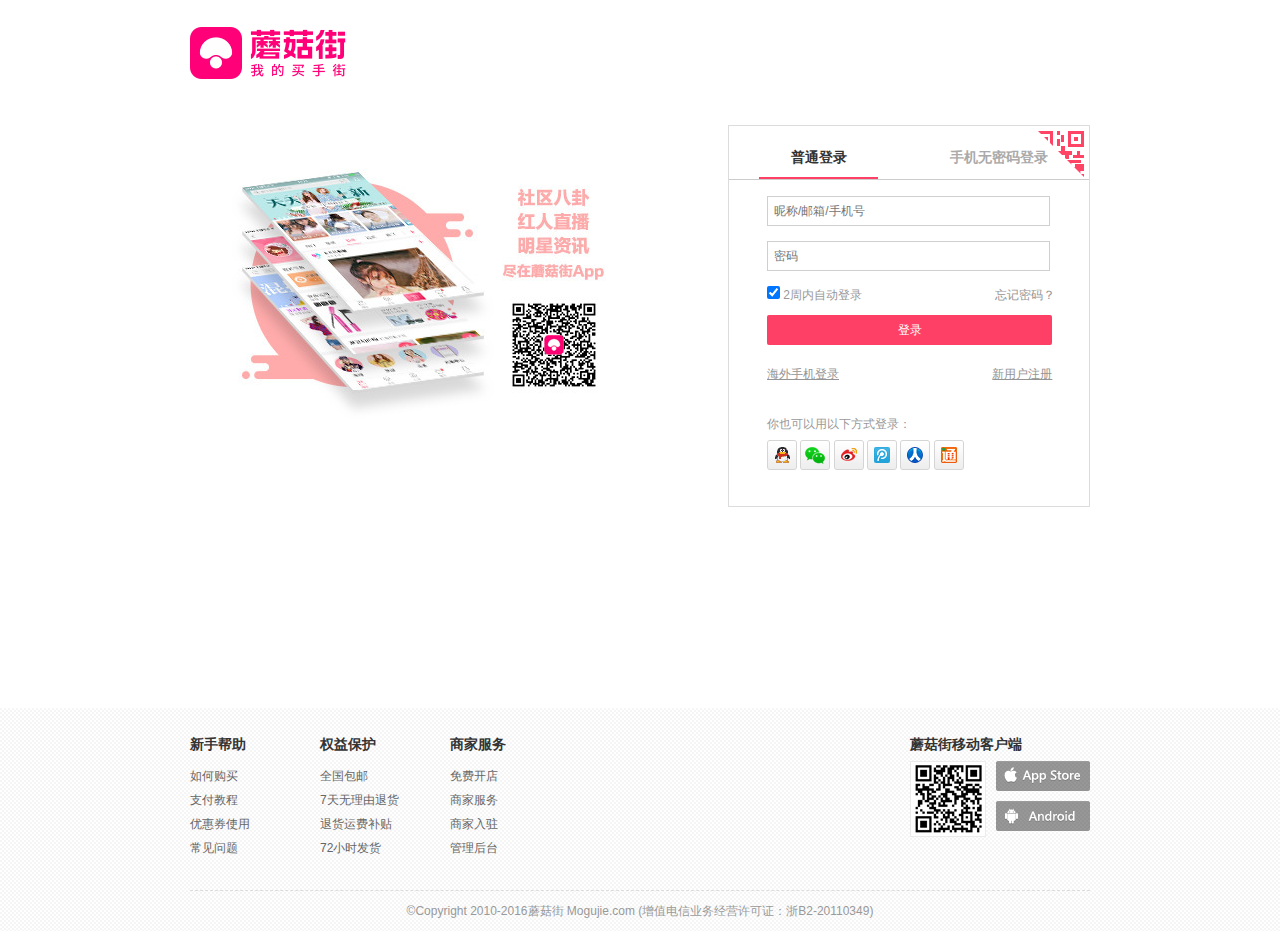
<file: login.html>
<!DOCTYPE html>
<html>
<head lang="en">
    <meta charset="UTF-8">
    <title>登录_蘑菇街</title>
    <link rel="shortcut icon" href="image/img1/171169993508.ico"/>
    <link rel="stylesheet" href="css/login.css"/>
</head>
<body>
<div class="login_wrap">
    <div class="logo">
        <a href="https://guoling1.github.io/pc/index.html" class="logo_img"></a>
    </div>
    <div class="content">
        <div class="lg_banner">
            <a href="javascript:;">
                <img src="image/login/lgbanner.jpg" alt=""/>
            </a>
        </div>

        <div class="lg_left">
            <div class="toggle_qrcode" id="hidden" style="background: url('image/login/inp1.png') "></div>
            <div class="qrcode_wrapper" id="hid1" style="display: none">
                <div class="toggle_regular"></div>
                <div class="scan-login"></div>
                <div class="qrcodeimg">
                    <img src="image/login/ewm.png" alt=""/>
                </div>
                <a href="javascript:;" class="click-download">点击下载蘑菇街APP</a>
            </div>
            <div style="display: block" id="hid2">
                <div class="login_mod_tab" id="mod">
                    <div class="mod" id="mod1" >
                        <a href="javascript:;" title="普通登录" class="tab_on">普通登录</a>
                    </div>
                    <div class="mod" id="mod2">
                        <a href="javascript:;" title="手机免密码登入">手机无密码登录</a>
                    </div>
                </div>
                <div class="formbox">
                    <div class="lg_form">
                        <form action="">
                            <div class="mod_box" id="modhid1" style="display: block" >
                                <div class="inp">
                                    <input type="text" placeholder="昵称/邮箱/手机号" style="border-color: #cfcfcf"/>
                                </div>
                                <div class="inp">
                                    <input type="password" placeholder="密码" style="border-color: #cfcfcf"/>
                                </div>
                            </div>
                            <div class="mod_box" id="modhid2" style="display: none">
                                <select name="" id="dress">
                                <option value="澳大利亚">澳大利亚</option>
                                <option value="阿曼">阿曼</option>
                                <option value="安哥拉">安哥拉</option>
                                <option value="阿鲁巴">阿鲁巴</option>
                                <option value="阿塞拜疆">阿塞拜疆</option>
                                <option value="埃塞俄比亚">埃塞俄比亚</option>
                                <option value="爱尔兰">爱尔兰</option>
                                <option value="阿根廷">阿根廷</option>
                                <option value="阿尔巴尼亚">阿尔巴尼亚</option>
                                <option value="阿尔及利亚">阿尔及利亚</option>
                                <option value="阿富汗">阿富汗</option>
                                <option value="阿联酋">阿联酋</option>
                                <option value="埃及">埃及</option>
                                <option value="爱沙尼亚">爱沙尼亚</option>
                                <option value="安道尔">安道尔</option>
                                <option value="安提瓜巴布达">安提瓜巴布达</option>
                                <option value="奥地利">奥地利</option>
                                <option value="冰岛">冰岛</option>
                                <option value="比利时">比利时</option>
                                <option value="巴巴多斯">巴巴多斯</option>
                                <option value="巴布亚新几内亚">巴布亚新几内亚</option>
                                <option value="巴哈马">巴哈马</option>
                                <option value="巴基斯坦">巴基斯坦</option>
                                <option value="巴拉圭">巴拉圭</option>
                                <option value="巴勒斯坦">巴勒斯坦</option>
                                <option value="巴林">巴林</option>
                                <option value="巴拿马">巴拿马</option>
                                <option value="巴西">巴西</option>
                                <option value="白俄罗斯">白俄罗斯</option>
                                <option value="百慕大">百慕大</option>
                                <option value="保加利亚">保加利亚</option>
                                <option value="贝宁">贝宁</option>
                                <option value="波多黎各">波多黎各</option>
                                <option value="波黑">波黑</option>
                                <option value="波兰">波兰</option>
                                <option value="玻利维亚">玻利维亚</option>
                                <option value="伯利兹">伯利兹</option>
                                <option value="博茨瓦纳">博茨瓦纳</option>
                                <option value="不丹">不丹</option>
                                <option value="布基纳法索">布基纳法索</option>
                                <option value="布隆迪">布隆迪</option>
                                <option value="秘鲁">秘鲁</option>
                                <option value="朝鲜">朝鲜</option>
                                <option value="赤道几内亚">赤道几内亚</option>
                                <option value="丹麦">丹麦</option>
                                <option value="德国">德国</option>
                                <option value="东帝汶">东帝汶</option>
                                <option value="多哥">多哥</option>
                                <option value="多米尼加">多米尼加</option>
                                <option value="多米尼克">多米尼克</option>
                                <option value="俄罗斯">俄罗斯</option>
                                <option value="厄瓜多尔">厄瓜多尔</option>
                                <option value="厄立特里亚">厄立特里亚</option>
                                <option value="佛得角">佛得角</option>
                                <option value="法国">法国</option>
                                <option value="菲律宾">菲律宾</option>
                                <option value="斐济">斐济</option>
                                <option value="芬兰">芬兰</option>
                                <option value="冈比亚">冈比亚</option>
                                <option value="刚果(金)">刚果(金)</option>
                                <option value="刚果（布）">刚果（布）</option>
                                <option value="哥伦比亚">哥伦比亚</option>
                                <option value="哥斯达黎加">哥斯达黎加</option>
                                <option value="格林纳达">格林纳达</option>
                                <option value="格鲁吉亚">格鲁吉亚</option>
                                <option value="古巴">古巴</option>
                                <option value="关岛">关岛</option>
                                <option value="圭亚那">圭亚那</option>
                                <option value="古巴共和国">古巴共和国</option>
                                <option value="韩国">韩国</option>
                                <option value="黑山">黑山</option>
                                <option value="洪都拉斯">洪都拉斯</option>
                                <option value="海地">海地</option>
                                <option value="荷兰">荷兰</option>
                                <option value="荷属安的列斯">荷属安的列斯</option>
                                <option value="哈萨克斯坦">哈萨克斯坦</option>
                                <option value="吉尔吉斯斯坦">吉尔吉斯斯坦</option>
                                <option value="加拿大">加拿大</option>
                                <option value="几内亚比绍">几内亚比绍</option>
                                <option value="基里巴斯">基里巴斯</option>
                                <option value="吉布提">吉布提</option>
                                <option value="几内亚">几内亚</option>
                                <option value="加纳">加纳</option>
                                <option value="加蓬">加蓬</option>
                                <option value="柬埔寨">柬埔寨</option>
                                <option value="捷克">捷克</option>
                                <option value="津巴布韦">津巴布韦</option>
                                <option value="喀麦隆">喀麦隆</option>
                                <option value="卡塔尔">卡塔尔</option>
                                <option value="开曼">开曼</option>
                                <option value="科摩罗">科摩罗</option>
                                <option value="科特迪瓦">科特迪瓦</option>
                                <option value="科威特">科威特</option>
                                <option value="克罗地亚">克罗地亚</option>
                                <option value="肯尼亚">肯尼亚</option>
                                <option value="库克群岛">库克群岛</option>
                                <option value="拉脱维亚">拉脱维亚</option>
                                <option value="莱索托">莱索托</option>
                                <option value="老挝">老挝</option>
                                <option value="黎巴嫩">黎巴嫩</option>
                                <option value="立陶宛">立陶宛</option>
                                <option value="利比里亚">利比里亚</option>
                                <option value="利比亚">利比亚</option>
                                <option value="列支敦士登">列支敦士登</option>
                                <option value="卢森堡">卢森堡</option>
                                <option value="卢旺达">卢旺达</option>
                                <option value="罗马尼亚">罗马尼亚</option>
                                <option value="美国">美国</option>
                                <option value="美属萨摩亚">美属萨摩亚</option>
                                <option value="毛里求斯">毛里求斯</option>
                                <option value="马达加斯加">马达加斯加</option>
                                <option value="马尔代夫">马尔代夫</option>
                                <option value="马耳他">马耳他</option>
                                <option value="马拉维">马拉维</option>
                                <option value="马来西亚">马来西亚</option>
                                <option value="马里">马里</option>
                                <option value="马其顿">马其顿</option>
                                <option value="马绍尔群岛">马绍尔群岛</option>
                                <option value="毛里塔尼亚">毛里塔尼亚</option>
                                <option value="美属维尔京群岛">美属维尔京群岛</option>
                                <option value="蒙古">蒙古</option>
                                <option value="孟加拉">孟加拉</option>
                                <option value="密克罗尼西亚">密克罗尼西亚</option>
                                <option value="缅甸">缅甸</option>
                                <option value="摩尔多瓦">摩尔多瓦</option>
                                <option value="摩洛哥">摩洛哥</option>
                                <option value="摩纳哥">摩纳哥</option>
                                <option value="莫桑比克">莫桑比克</option>
                                <option value="墨西哥">墨西哥</option>
                                <option value="瑙鲁">瑙鲁</option>
                                <option value="尼泊尔">尼泊尔</option>
                                <option value="尼加拉瓜">尼加拉瓜</option>
                                <option value="纳米比亚">纳米比亚</option>
                                <option value="南非">南非</option>
                                <option value="尼日尔">尼日尔</option>
                                <option value="尼日利亚">尼日利亚</option>
                                <option value="挪威">挪威</option>
                                <option value="帕劳">帕劳</option>
                                <option value="葡萄牙">葡萄牙</option>
                                <option value="瑞士">瑞士</option>
                                <option value="日本">日本</option>
                                <option value="瑞典">瑞典</option>
                                <option value="塞尔维亚">塞尔维亚</option>
                                <option value="斯里兰卡">斯里兰卡</option>
                                <option value="塞内加尔">塞内加尔</option>
                                <option value="塞拉利昂">塞拉利昂</option>
                                <option value="萨尔瓦多">萨尔瓦多</option>
                                <option value="萨摩亚">萨摩亚</option>
                                <option value="塞浦路斯">塞浦路斯</option>
                                <option value="塞舌尔">塞舌尔</option>
                                <option value="沙特阿拉伯">沙特阿拉伯</option>
                                <option value="圣多美和普林西比">圣多美和普林西比</option>
                                <option value="圣基茨和尼维斯">圣基茨和尼维斯</option>
                                <option value="圣卢西亚">圣卢西亚</option>
                                <option value="圣马力诺">圣马力诺</option>
                                <option value="圣文森特和格林纳丁斯">圣文森特和格林纳丁斯</option>
                                <option value="斯洛伐克">斯洛伐克</option>
                                <option value="斯洛文尼亚">斯洛文尼亚</option>
                                <option value="斯威士兰">斯威士兰</option>
                                <option value="苏丹">苏丹</option>
                                <option value="苏里南">苏里南</option>
                                <option value="所罗门群岛">所罗门群岛</option>
                                <option value="索马里">索马里</option>
                                <option value="泰国">泰国</option>
                                <option value="塔吉克斯坦">塔吉克斯坦</option>
                                <option value="坦桑尼亚">坦桑尼亚</option>
                                <option value="汤加">汤加</option>
                                <option value="特立尼达和多巴哥">特立尼达和多巴哥</option>
                                <option value="突尼斯">突尼斯</option>
                                <option value="土耳其">土耳其</option>
                                <option value="土库曼斯坦">土库曼斯坦</option>
                                <option value="图瓦卢">图瓦卢</option>
                                <option value="瓦努阿图">瓦努阿图</option>
                                <option value="危地马拉">危地马拉</option>
                                <option value="委内瑞拉">委内瑞拉</option>
                                <option value="文莱">文莱</option>
                                <option value="乌干达">乌干达</option>
                                <option value="乌克兰">乌克兰</option>
                                <option value="乌拉圭">乌拉圭</option>
                                <option value="乌兹别克斯坦">乌兹别克斯坦</option>
                                <option value="西班牙">西班牙</option>
                                <option value="希腊">希腊</option>
                                <option value="新加坡">新加坡</option>
                                <option value="新西兰">新西兰</option>
                                <option value="匈牙利">匈牙利</option>
                                <option value="叙利亚">叙利亚</option>
                                <option value="意大利">意大利</option>
                                <option value="牙买加">牙买加</option>
                                <option value="亚美尼亚">亚美尼亚</option>
                                <option value="也门">也门</option>
                                <option value="伊拉克">伊拉克</option>
                                <option value="伊朗">伊朗</option>
                                <option value="以色列">以色列</option>
                                <option value="印度">印度</option>
                                <option value="印度尼西亚">印度尼西亚</option>
                                <option value="英国">英国</option>
                                <option value="英属维尔京群岛">英属维尔京群岛</option>
                                <option value="约旦">约旦</option>
                                <option value="越南">越南</option>
                                <option value="英格兰">英格兰</option>
                                <option value="中国" selected="selected">中国</option>
                                <option value="赞比亚">赞比亚</option>
                                <option value="乍得">乍得</option>
                                <option value="智利">智利</option>
                                <option value="中非">中非</option>
                                <option value="中华台北">中华台北</option>
                                <option value="中国香港">中国香港</option>
                                <option value="中国澳门">中国澳门</option>
                            </select>
                                <div class="inp inp1">
                                    <input type="text" placeholder="手机号码" style="border-color: #cfcfcf"/>
                                </div>
                                <div class="inp">
                                    <input type="text" placeholder="动态密码" style="border-color: #cfcfcf"/>
                                </div>
                                <a href="javascript:;">
                                    获取手机动态密码
                                </a>
                            </div>


                            <div class="lg_remember">
                                <label>
                                    <input type="checkbox" checked="checked"/>
                                    <span> 2周内自动登录</span>
                                </label>
                                <a href="javascript:;">忘记密码？</a>
                            </div>
                            <div class="lg_login clearfix">
                                <input type="submit" value="登录"/>
                            </div>
                            <div class="lg_reg">
                                <a href="javascript:;" class="oversea">海外手机登录</a>
                                <a href="javascript:;" class="regist">新用户注册</a>
                            </div>
                        </form>
                        <div class="ot_login">
                            <span>你也可以用以下方式登录：</span>

                            <div class="ot_btn">
                                <a href="javascript:;"><img src="image/login/qq.png" alt=""/></a>
                                <a href="javascript:;"><img src="image/login/wx.png" alt=""/></a>
                                <a href="javascript:;"><img src="image/login/wb.png" alt=""/></a>
                                <a href="javascript:;"><img src="image/login/txwb.page-loginreg" alt=""/></a>
                                <a href="javascript:;"><img src="image/login/rr.png" alt=""/></a>
                                <a href="javascript:;"><img src="image/login/t.png" alt=""/></a>
                            </div>
                        </div>
                    </div>
                </div>
            </div>


        </div>
    </div>

</div>
<div class="footer clearfix">
    <div class="foot_con clearfix">
        <div class="ftr clearfix">
            <h3>蘑菇街移动客户端</h3>
            <a href="javascript:;"></a>
        </div>
        <ul class="clearfix">
            <li>
                <h3>新手帮助</h3>
                <a href="javascript:;">如何购买</a>
                <a href="javascript:;">支付教程</a>
                <a href="javascript:;">优惠券使用</a>
                <a href="javascript:;">常见问题</a>
            </li>
            <li>
                <h3>权益保护</h3>

                <p>全国包邮</p>

                <p>7天无理由退货</p>

                <p>退货运费补贴</p>

                <p>72小时发货</p>
            </li>
            <li>
                <h3>商家服务</h3>
                <a href="javascript:;">免费开店</a>
                <a href="javascript:;">商家服务</a>
                <a href="javascript:;">商家入驻</a>
                <a href="javascript:;">管理后台</a>
            </li>
        </ul>
        <p class="ftb">©Copyright 2010-2016蘑菇街 Mogujie.com (增值电信业务经营许可证：浙B2-20110349)</p>
    </div>
</div>
<script src="js/login.js"></script>
</body>
</html>
</file>
<file: css/index.css>
* {
    margin: 0;
    padding: 0;
    font: 12px/1.6 tahoma, arial, sans-serif;
    color: #000;
}

ul, ol, dl {
    list-style: none;
}

a {
    text-decoration: none;
    cursor: pointer;
}

img {
    display: block;
    border: none;
}

input {
    outline: none;
}

.clearfix:before, .clearfix:after {
    content: '';
    display: block;
    clear: both;
}

.w1200 {
    width: 1200px;
    margin: 0 auto;
}

/*ͷ��*/
.headerTop {
    margin-bottom: 0;
    background: #f2f2f2;
    border-bottom: 1px solid #ddd;
    height: 31px;
}

.headerTop .headerBanner ul {
    float: right;
}

.headerTop .headerBanner ul > li {
    float: left;
    height: 31px;
    line-height: 31px;
    margin-left: 13px;
}

.headerBanner ul li a {
    color: #666;
    border-left: 1px solid #ddd;
}

.headerTop .headerBanner ul .s1 {
    border-left: none;
}

.headerTop .headerBanner ul li span, .headerTop .headerBanner ul li i {
    display: inline-block;
    background: url("../image/img1/upload_ie2wmzdehazwkztdgmzdambqhayde_100x400.png") no-repeat
}

.headerTop .headerBanner ul .s3 a span {
    height: 10px;
    width: 13px;
    margin-left: 19px;
    margin-right: 6px;
    vertical-align: -1px;
    background-position: 0 -223px;
}

.headerTop .headerBanner ul .s4 a {
    color: #333;
}

.headerTop .headerBanner ul .s4 a span {
    height: 14px;
    width: 17px;
    margin: 0 10px 0 11px;
    vertical-align: -3px;
    background-position: 0 -112px;
}

.headerTop .headerBanner ul {
    position: relative;
}

.headerTop .headerBanner ul li i {
    height: 4px;
    width: 7px;
    margin-left: 4px;
    vertical-align: 2px;
    background-position: 0 -160px;
}

.headerTop .headerBanner ul .s5 a {
    padding-left: 15px;
}

.headerTop .headerBanner ul .s6 a span {
    height: 19px;
    width: 19px;
    margin: 0 5px 0 11px;
    vertical-align: -5px;
    background-position: 0 -257px;

}

/*���ؿ�*/
.headerTop .headerBanner ul .same {
    color: #999;
    border: 1px solid #ddd;
    border-top: none;
    border-radius: 0 0 3px 3px;
    background: #eee;
    position: absolute;
    top: 31px;
    text-align: center;
    z-index: 55;
}

.headerTop .headerBanner ul .s4 div {
    width: 200px;
    padding: 18px 0;
    height: 18px;
    line-height: 18px;
    display: none;
    z-index: 5;
    left: 108px;
}

.headerTop .headerBanner ul li:hover .same {
    display: block;
}

.headerTop .headerBanner ul .s5 ol {
    right: 89px;
    width: 100px;
    display: none;
}

.headerTop .headerBanner ul .s6 ol {
    display: none;
    z-index: 999;
    width: 90px;
    right: 7px;
}

.headerTop .headerBanner ul .same a {
    height: 28px;
    line-height: 28px;
    padding: 0 20px;
    color: #444;
    border: none;
}

.headerTop .headerBanner ul .same li:hover {
    background: #e4e4e4;
}

/*ͷ���²���*/
.headerB {
    border-bottom: 2px solid #f46;
}

.headerB h1 {
    float: left;
    width: 250px;
    height: 60px;
    margin-top: 37px;
    margin-bottom: 20px;
    background: url(../image/img1/icon.png) no-repeat;
}

.headerB_search {
    position: relative;
    float: left;
    width: 502px;
    margin: 40px 0 0 99px;
}

.search_box {
    border: 1px solid #3a3a3a;
}

.search_box .selectBox {
    position: relative;
}

.search_box .selectBox span {
    display: block;
    height: 33px;
    line-height: 32px;
    padding-left: 12px;
    z-index: 50;
    color: #666;
    cursor: pointer;
    border-radius: 4px 0 0 4px;
    background: url(../image/img1/upload_ie2wmzdehazwkztdgmzdambqhayde_100x400.png) no-repeat 51px -17px #fff;
}

.search_box .selectBox ol {
    display: none;
    position: absolute;
    top: 100%;
    left: -1px;
    width: 70px;
    background: #fff;
    border: 1px solid #cecece;
    border-top: 1px solid #3a3a3a;
    z-index: 10;
}

.search_box .selectBox ol .current a {
    color: #333
}

.search_box .selectBox ol a {
    display: block;
    height: 30px;
    line-height: 30px;
    overflow: hidden;
    color: #666;
    text-align: center;
}

.search_box .selectBox ol:hover {
    display: block;
}

.search_box .selectBox ol a:hover {
    background: #f7f7f7;
    color: #666;
}

.search_box .selectBox span:hover + ol {
    display: block;
}

/*������*/
.search_box input[type=text] {
    float: left;
    position: absolute;
    top: 0;
    left: 70px;
    height: 21px;
    line-height: 20px;
    padding: 6px 10px 6px 6px;
    width: 344px;
    border: none;
    color: #999;
    font-size: 12px;
}

.search_box input[type=submit] {
    float: right;
    position: absolute;
    top: 0;
    right: 0;
    height: 33px;
    width: 70px;
    border: none;
    cursor: pointer;
    color: #fff;
    text-indent: -999em;
    background: url(../image/img1/upload_ie2wmzdehazwkztdgmzdambqhayde_100x400.png) no-repeat 27px -57px #3a3a3a;
}

.search_box .selectBox div {
    //display: block;
    position: absolute;
    left: -1px;
    top: 33px;
    width: 480px;
    height: 266px;
    padding: 10px;
    display: none;
    color: #999;
    font-weight: 400;
    background-color: #fff;
    border: 1px solid #cecece;
    border-top: 1px solid #3a3a3a;
    z-index: 10;
}

.headerB_search .hotWord {
    margin-left: -16px;
    white-space: nowrap;
    width: 518px;
    overflow: hidden;
    text-overflow: ellipsis;
    margin-top: 5px;
}

.headerB_search .hotWord a {
    padding-left: 16px;
    color: #999;
}

.headerB .code {
    background: url(../image/img1/coded.gif) no-repeat;
    height: 144px;
    width: 251px;
    float: right;
    position: relative;
}

.headerB .code img {
    width: 83px;
    height: 83px margin : 0 auto;
    position: absolute;
    top: 57px;
    left: 106px;
}

/*����*/
.header_nav {
    position: relative;
}

.header_nav ul {
    position: absolute;
    top: -36px;
}

.header_nav ul li.home {
    width: 195px;
    background-color: #f46;
    color: #fff;
    border-radius: 5px 5px 0 0;
    margin-right: 30px;
}

.header_nav ul li {
    float: left;
    height: 36px;
    line-height: 36px;
    text-align: center;
    color: #333;
    font-family: "����", sans-serif;
    font-size: 14px;
    font-weight: 700;
    padding: 0 15px;
}

.header_nav ul li a {
    margin-top: 7px;
    height: 18px;
    font-size: 14px;
    line-height: 18px;
    padding: 2px 15px;
    display: inline-block;
    text-align: center;
    font-weight: 700;
}

.header_nav ul li a:hover {
    text-decoration: underline;
}

/*������*/
.main_nav {
    height: 550px;
    position: relative;
}

.main_nav .primary_nav {
    display: inline-block;
    width: 223px;
    border: 1px solid red;
    border-top: none;
    height: 549px;
    padding-top: 1px;
}

.main_nav .primary_nav li:hover {
    border: 1px solid #ddd;
    padding-top: 1px;
    border-right: 2px solid #fff;
    border-left: none;
    width: 222px;
    z-index: 999;
    margin-top: -1px;
    height: 40px;
}

.main_nav .primary_nav li:hover dl {
    border-bottom: none;
}

.main_nav .primary_nav li:hover .nav_more {
    display: block;
}

.primary_nav a:hover {
    text-decoration: underline;
}

.main_nav .primary_nav .nav_warp {
    margin: 0 10px;
    padding: 9px 0 10px 10px;
    height: 19px;
    width: 193px;
    vertical-align: top;
    border-bottom: 1px dashed #c7c7c7;
}

.main_nav .primary_nav .nav_warp dt {
    height: 20px;
    line-height: 20px;
    float: left;
    width: 42px;
    text-align: left;

}

.primary_nav .nav_warp dt a {
    font-weight: 700;
    font-size: 14px;
}

.main_nav .primary_nav .nav_warp dd {
    height: 20px;
    line-height: 20px;
    float: left;
    margin: 0;
    width: 151px;
}

.main_nav .primary_nav .nav_warp dd span {
    display: block;
    width: 200px;
    height: 20px;
}

.main_nav .primary_nav .nav_warp dd a {
    font-size: 12px;
    color: #666;
    margin: 3px 0 0 0;
}

.main_nav .primary_nav .nav_warp dd a.hot,.main_nav .primary_nav .nav_more dd a.hot {
    color: #f46;
}

.main_nav .primary_nav .nav_warp dd i {
    margin: 0 3px 0;
    color: #d8d8d8;
}

.main_nav .primary_nav .nav_more {
    z-index: 20;
    display: none;
    background: #fff;
    position: absolute;
    padding-bottom: 20px;
    border: 1px solid #ddd;
    border-left: none;
    left: 225px;
    top: 0;
    width: 290px;
    height: 528px;
}

.main_nav .primary_nav .nav_more dl {
    width: 250px;
    margin: 14px 20px 20px;
    max-height: 90px;
    padding-bottom: 20px;
}

.main_nav .primary_nav .nav_more dt {
    height: 14px;
    line-height: 14px;

    display: block;
}

.main_nav .primary_nav .nav_more dt a {
    color: rgb(51, 51, 51);
    font-family: ����, sans-serif;
    font-size: 12px;
    font-weight: 700;
}

.main_nav .primary_nav .nav_more dd {
    float: left;
    margin: 2px 0 0 -20px;
    display: inline-block;
}

.main_nav .primary_nav .nav_more dd a {
    height: 12px;
    line-height: 12px;
    color: rgb(102, 102, 102);
    font-family: ����, sans-serif;
    font-size: 12px;
    margin: 12px 0 0 20px;
    display: inline-block;
}

.main_nav .primary_nav .nav_more img {
    display: block;
    margin: 14px 20px 20px;
}

.primary_main {
    width: 975px;
    margin-top: 20px;
    float: right;

}

.primary_main .main_banner {
    display: inline-block;
    width: 715px;
    margin-left: 20px;
    height: 530px;
    overflow: hidden;
    position: relative;
}

.main_banner .bannerImg {
    width: 715px;
    height: 530px;
}

.main_banner .bannerImg a {
    position: absolute;
    right: 0;
    left: 175px;
    width: 100%;
    height: 100%;
    z-index: 0;
    opacity: 0;
    filter: alpha(opacity=0);
}

.main_banner .bannerImg a img {
    width: 100%;
    height: 100%;
    position: relative;

}

.main_banner ul {
    position: absolute;
    bottom: 10px;
    left: 50%;
    margin: 0 0 0 -76px;
    z-index: 10;
    padding: 5px 10px;
    background: #fff;
    border-radius: 15px;
    box-shadow: 0 1px 4px #999;
}

.main_banner ul li {
    width: 20px;
    height: 20px;
    padding: 0;
    background: url("../image/imgbar/barcon.png") no-repeat -97px -17px;
    cursor: pointer;
    margin: 0 1px;
    float: left;
}
/*88888888888888888888888888888888*/
@keyframes rotate {
    0% {
        transform: rotate(0deg);
        opacity: 0;
    }
    4% {
        opacity: 1;
    }
    100% {
        transform: rotate(359deg);
    }
}
.main_banner ul li img {
    width: 20px;
    height: 20px;
    position: relative;
    -webkit-animation: rotate 5000ms cubic-bezier(0.6, 0, 0.6, 1) 1;
    -moz-animation: rotate 5000ms cubic-bezier(0.6, 0, 0.6, 1) 1;
    -o-animation: rotate 5000ms cubic-bezier(0.6, 0, 0.6, 1) 1;
    animation: rotate 5000ms cubic-bezier(0.6, 0, 0.6, 1) 1;
    display: none;
}

.main_banner ul li.fl img {
    display: block;
}

.main_banner .btnLeft, .main_banner .btnRight {
    width: 28px;
    height: 45px;
    background: url("../image/imgbar/barcon.png") no-repeat;
    position: absolute;
    top: 50%;
    margin-top: -24px;
    opacity: 0.4;
    filter: alpha(opacity=40);
    display: none;
    z-index: 10;
}

.main_banner > a:hover {
    opacity: 0.8;
    filter: alpha(opacity=80);
}

.main_banner > a.btnLeft {
    background-position: 0 0;
}

.main_banner > a.btnRight {
    background-position: -50px 0;
    right: 0;
}

.primary_main .main_sale {
    width: 218px;
    height: 527px;
    border: 1px solid #ddd;
    padding-top: 1px;
    float: right;
}

.primary_main .main_sale li {
    margin: 21px 19px 0;
    padding-bottom: 22px;
    border-bottom: 1px dashed #ddd;
}

/*���*/
.special_con {
    height: 300px;
    border-top: 1px solid #0c0c0c;
    margin-top: 80px;
}

.special_con .sp_con1 {
    background-color: #fff;
    float: left;
    width: 225px;
    height: 295px;
    margin-right: 20px;
    border-bottom: 5px solid #f46;
}

.special_con .sp_con1 a {
    position: relative;
    left: 0;
    top: 0;
    width: 223px;
    display: block;
    height: 295px;
    border-left: 1px solid #ddd;
    border-right: 1px solid #ddd;
}

.special_con .sp_con1 img {
    top: 50px;
    height: 245px;
    width: 223px;
    position: absolute;
}

.special_con .sp_con1 .title {
    display: inline-block;
    width: 100px;
    position: absolute;
    right: 116px;
    top: 24px;
    height: 24px;
    background: url("../image/img1/title.png") no-repeat;
}

.special_con .sp_con1 .timer_con {
    overflow: hidden;
    white-space: nowrap;
    position: absolute;
    top: 24px;
    width: 110px;
    right: 0;
    height: 25px;
    line-height: 22px;
}

.timer_con .timer_h, .timer_con .timer_m, .timer_con .timer_s {
    display: block;
    float: left;
    height: 24px;
    line-height: 24px;
    width: 24px;
    font-size: 14px;
    font-weight: 700;
    font-family: "Microsoft YaHei";
    text-align: center;
    color: #fff;
    border-radius: 2px;
    background: #f46;
}

.timer_con span {
    float: left;
    display: block;
    width: 12px;
    text-align: center;
    color: #f46;
    font-size: 16px;
/ / vertical-align : top;
}

.special_con .sp_con1 .price {
    display: block;
    position: absolute;
    bottom: 16px;
    right: 15px;
    z-index: 5;
    width: 75px;
    height: 75px;
    text-align: center;
    font-family: ����, sans-serif;
    font-size: 12px;
    color: rgb(255, 255, 255);
    background: url("../image/img1/icon1.png") no-repeat 0px -310px;
}

.sp_con1 .price .price_val {
    display: block;
    font-size: 14px;
    font-family: "Microsoft YaHei";
    padding-top: 20px;
    line-height: 16px;
    color: #fff;
    height: 16px;
    text-align: center;
}

.sp_con1 .price .price_name {
    line-height: 16px;
    color: #fff;
    height: 16px;
    text-align: center;
    font-family: ����, sans-serif;
    font-size: 12px;
}

.special_con .sp_con23 {
    float: left;
    width: 575px;
    height: 300px;
}

.special_con .sp_con23 .sp_con2 {
    width: 335px;
    height: 300px;
    display: block;
    float: left;
}

.special_con .sp_con23 .sp_con3 {
    display: block;
    width: 100%;
    max-width: 100%;
    height: auto;
}

.special_con .sp_con45 {
    float: right;
    width: 360px;
    height: 300px;
}

.special_con .sp_con45 a {
    width: 360px;
    height: 145px;
    display: block;
}

.special_con .sp_con5 {
    margin-top: 10px;
}

/*����¥��*/
.ntp1, .ntp2 {
    margin-top: 80px;
}

.h_title {
    margin: 15px 0;
}

.h_title .ht_bg {
    height: 12px;
    left: 0;
    margin-top: 10px;
    float: left;
    width: 492px;
}

.h_title .hbg_1 {
    background: url("../image/img1/bg.png") no-repeat;
    height: 11px;
    display: block;
    padding: 0 0 0 12px;
}

.h_title .hbg_r {
    background: url("../image/img1/bg.png") no-repeat;
    background-position: right -24px;
    height: 11px;
    display: block;
    padding: 0 12px 0 0;
}

.h_title .hbg_m {
    background: url("../image/img1/bg.png");
    background-position: 0 -12px;
    height: 11px;
    display: block;
    padding: 0;
}

.ht_t {
    float: left;
    position: relative;
    z-index: 2;
    display: inline-block;
    height: 32px;
    line-height: 32px;
    font-size: 24px;
    text-align: center;
    vertical-align: top;
    padding: 0 15px;
    color: transparent;
    text-indent: -9999px;
    width: 186px;
}

.ntp1_con {
    height: 500px;
}

.ntp1_con1 {
    width: 223px;
    border: 1px solid #ddd;
    height: 498px;
    overflow: hidden;
    float: left;
    background-color: #fff;
}

.ntp1 .ntp1_con1 .covered_con {
    background: #fbfbfb;
    height: 393px;
    overflow: hidden;
}

.ntp1_con1 .covered_pic {
    margin: 17px auto 7px;
    width: 176px;
    height: 176px;
    display: block;
}

.ntp1 .ntp1_con1 .covered_pic img {
    display: block;
    width: 170px;
    height: 170px;
    margin: 3px auto 0;
}

.ntp1 .ntp1_con1 ul {
    display: block;
    width: 210px;
    margin: 0 auto;
}

.ntp1 .ntp1_con1 ul li {
    float: left;
    margin: 10px 0 0;
    height: 20px;
    width: 70px;
    text-align: center;
    overflow: hidden;
}

.ntp1 .ntp1_con1 ul li a {
    display: inline-block;
    text-align: center;
    height: 18px;
    line-height: 18px;
    color: rgb(51, 51, 51);
    font-family: ����, sans-serif;
    font-size: 12px;
    text-decoration: none;
    border: 1px solid transparent;
    border-image: initial;
    border-radius: 1px;
    margin: 0 auto;
    padding: 0 4px;
    overflow: hidden;
}

.ntp1 .ntp1_con1 ul li a:hover {
    text-decoration: none;
    border-color: #ddd;
}

.ntp1_con2 {
    float: right;
}

.ntp1 .ntp1_con2 .ntp1_cn2_row1 {
    height: 330px;
    margin: 0 0 20px;
}

.ntp1 .ntp1_con2 .ntp1_cn2_row1 ul {
    margin: 0 auto;
    height: 330px;
}

.ntp1 .ntp1_con2 .ntp1_cn2_row1 ul li {
    width: 305px;
    height: 330px;
    display: inline-block;
    float: left;
    margin: 0 0 0 20px;
}

.ntp1 .ntp1_con2 .ntp1_cn2_row2 {
    height: 150px;
    overflow: hidden;
    text-align: center;
}

.ntp1 .ntp1_con2 .ntp1_cn2_row2 ul {
    height: 150px;
    display: block;
}

.ntp1 .ntp1_con2 .ntp1_cn2_row2 ul li {
    width: 305px;
    height: 150px;
    display: block;
    float: left;
    margin: 0 0 0 20px;
}

.ntp1 .ntp1_con2 .ntp1_cn2_row2 ul li a {
    display: block;
    float: left;
    height: 150px;
    width: 305px;
}

.ntp1 .ntp1_con2 .ntp1_cn2_row2 ul li img {
    display: inline-block;
    float: left;
    height: 150px;
    width: 130px;
}

.ntp1 .ntp1_con2 .ntp1_cn2_row2 ul a .r_desc {
    display: block;
    float: right;
    width: 165px;
    font-size: 14px;
    padding-top: 50px;
}

.ntp1 .ntp1_con2 .ntp1_cn2_row2 a .r_desc span {
    display: block;
    height: 24px;
    line-height: 24px;
    text-align: left;
    color: #333;
    font-family: 宋体, sans-serif;
    font-size: 14px;
}

.ntp1 .ntp1_con2 .ntp1_cn2_row2 a .r_desc .t_btm {
    color: #999;
}

/*导航第二个模块*/
.ntp2 .ntp1_con .ntp1_con1 {
    width: 225px;
    height: 498px;
    float: left;
    border: none;
    border-bottom: 1px solid #ddd;
}

.ntp2 .ntp1_con1 .ad_up {
    float: left;
    overflow: hidden;
    border: 1px solid #ddd;
    display: block;
    height: 254px;
    width: 223px;
    margin-bottom: -1px;
    text-align: center;
}

.ntp2 .ntp1_con1 .ad_up img {
    display: block;
    width: 183px;
    height: 213px;
    margin: 20px auto 0;
}

.ntp2 .ntp1_con1 .ad_btn {
    width: 111px;
    height: 60px;
    border: 1px solid #ddd;
    margin: 0 -1px -1px 0;
    text-align: center;
    float: left;
}

.ntp2 .ntp1_con1 .ad_btn span {
    visibility: hidden;
    z-index: 1;
    background: #ccc;
    opacity: .15;
    margin-top: -60px;
    display: block;
    width: 111px;
    height: 60px;
}

.ntp2 .ntp1_con1 .ad_btn:hover span {
    visibility: visible;
}

.ntp2 .ntp1_con2 {
    float: right;
/ / width : 995 px;
}

.ntp2 .ntp1_con2 .col_long_pic {
    display: block;
    width: 305px;
    height: 500px;
    float: left;
}

.ntp2 .ntp1_con2 .col_long_pic img {
    box-shadow: 0 0 1px #ddd;
}

.ntp2 .ntp1_con2 .goods_its {
    display: block;
    height: 500px;
    width: 650px;
    float: right;
    margin-right: -1px;
}

.ntp2 .ntp1_con2 .goods_its a:hover {
    text-decoration: underline;
}

.ntp2 .ntp1_con2 .goods_its a {
    display: block;
    width: 215px;
    margin: 0 0 -1px -1px;
    height: 248px;
    float: left;
    border: 1px solid #ddd;
}

.ntp2 .ntp1_con2 .goods_its a img {
    margin: 20px auto 20px;
    width: 175px;
    height: 170px;
}

.ntp2 .ntp1_con2 .goods_its a span {
    height: 24px;
    display: block;
    line-height: 24px;
    font-size: 12px;
    color: rgb(51, 51, 51);
    font-family: 宋体, sans-serif;
    text-align: center;
}

/*底部*/
.footer {
    padding-bottom: 20px;
    margin-top: 90px;
    background: #fbfbfb url('../image/img1/foot.png') repeat-x center top;
}

.footer .foot_wrap {
    padding: 30px 0 6px 1px;
}

.footer .foot_info {
    overflow: hidden;
    float: left;
    width: 246px;
}

.footer .foot_info .info_logo {
    display: block;
    height: 38px;
    background: url("../image/img1/foot1.png") no-repeat;
}

.footer .foot_info .info_text {
    overflow: hidden;
    margin-top: 2px;
}

.footer .foot_info .info_text p {
    height: 16px;
    line-height: 16px;
    margin-top: 5px;
    color: #999;
}

.footer .foot_info .info_text a {
    color: #999;
    cursor: pointer;
}

.footer .foot_info .info_text .text3 {
    display: inline-block;
    text-decoration: none;
    height: 20px;
    line-height: 20px;
}

.footer .foot_link {
    margin-left: -30px;
    float: left;
}

.footer .foot_link dt {
    padding-bottom: 3px;
    color: #333;
    font-weight: 700;
}

.footer .foot_link dl {
    float: left;
    margin-left: 121px;
    padding-bottom: 15px;
}

.footer .foot_link dt, .footer .foot_link dd {
    height: 14px;
}

.footer .foot_link dd {
    margin-top: 8px;
}

.footer .foot_link dd a {
    color: #666;
}

.footer .foot_link .link_safe dd {
    overflow: hidden;
    height: 28px;
    line-height: 28px;
    margin-left: -12px;
}

.footer .foot_link .link_safe .pa {
    width: 164px;
    vertical-align: top;
    background-position: -240px -50px;
}

.footer .foot_link .link_safe a {
    float: left;
    height: 28px;
    vertical-align: top;
    background: url(../image/img1/split.png) no-repeat;
}

.footer .foot_link .link_safe .kx {
    width: 84px;
    background-position: -400px -50px;
}

.footer .w-links {
    border-top: 1px solid #e5e5e5;
    margin-top: 10px;
    padding-top: 10px;
    padding-bottom: 0;
    background: #fbfbfb;
}

.footer .w-links li {
    float: left;
}

.footer .w-links li a {
    color: #4d4d4d;
    font-size: 12px;
    padding: 10px 14px;
}

.footer .w-links li a:hover {
    color: #fd4368;
    text-decoration: underline;
}

/*右侧导航*/
.rightBar {
    position: fixed;
    height: 100%;
    z-index: 50;
    top: 0;
    right: 0;
    width: 30px;
    color: #fff;
    font-size: 12px;
    background: #202020;

}

.rightBar .sidebar-item {
    position: relative;
    padding: 4px 4px 0;
    text-align: center;
    background: #202020;
    top: 37px;
}

.rightBar .myCar {
    background: #202020;
}

.rightBar .sidebar-item a {
    display: block;
    color: #fff;
    text-align: center;
    line-height: 15px;
    border-bottom: 1px solid rgba(221, 221, 221, .6);
    padding-bottom: 12px;
}

.rightBar .sidebar-item:hover {
    background: #ef2f23;
    margin-top: -1px;
}

.rightBar .sidebar-item:hover a {
    border-bottom: 0;
    padding-top: 1px;
    padding-bottom: 13px;
}

.rightBar .sideBottom .sidebar-item:hover a {
    border-top: 4px solid #ef2f23;
}

.rightBar .sidebar-item a div {
    color: #fff;
    text-align: center;
    line-height: 15px;
}

.rightBar .sidebar-item .s-icon {
    width: 30px;
    height: 30px;
    display: block;
    background: url("../image/img1/bar.png") no-repeat;
}

.rightBar .myCar .s-icon {
    background-position: -4px 0;
}

.rightBar .myCoupon .s-icon {
    background-position: -4px -30px;
}

.rightBar .myWallet .s-icon {
    background-position: -4px -90px;
}

.rightBar .myBrowser .s-icon {
    background-position: -4px -90px;
}

.rightBar .sideBottom {
    position: absolute;
    bottom: 10px;
    width: 30px;
    display: none;
}

.rightBar .backTop {
    background: #202020;
    cursor: pointer;
    padding-top: 0;
    padding-bottom: 0;
    top: -10px;
    height: 35px;
    position: relative;
}

.rightBar .backTop a {
    border-bottom: none;
    border-top: 1px solid rgba(221, 221, 221, .6);
    padding-top: 4px;
}

.rightBar .backTop .s-icon {
    background-position: -3px -150px;
}

/*隐藏导航*/
.lets-rock {
    position: fixed;
    left: 0;
    width: 100%;
    height: 50px;
    background: #666;
    background: rgba(0, 0, 0, .8);
    z-index: 9999;
    transition: all .5s ease;
}

.lets-rock .logo {
    float: left;
    width: 152px;
    height: 38px;
    margin-top: 6px;
    overflow: hidden;
    text-indent: -999em;
    background: url(../image/img1/logo.png) no-repeat;
}

.lets-rock .search_box .selectBox {
    margin-top: 6px !important;
    position: relative;
    z-index: 50;
    float: left;
    width: 650px;
    margin: 40px 0 0 99px
}

.lets-rock .search_box input[type=submit] {
    background-color: #f46;
    border-radius: 0 4px 4px 0;
    position: absolute;
    right: -4px;
}
</file>
<file: css/login.css>
* {
    margin: 0;
    padding: 0;
    font: 12px/1.6 tahoma,arial,sans-serif;
    color: #333;
}

ul, li,ol, dl {
    list-style: none;
}

a {
    text-decoration: none;
    cursor: pointer;
}

img {
    display: block;
    border: none;
}

input {
    outline: none;
}

.clearfix:before, .clearfix:after {
    content: '';
    display: block;
    clear: both;
}
body{
    min-width: 1200px;
}
.login_wrap{
    width: 900px;
    margin: 0 auto;
    padding: 27px 0 33px;
}
.logo .logo_img{
    background: url("../image/login/tital.png") no-repeat;
    display: inline-block;
    width: 220px;
    height: 52px;
}
.login_wrap .content{
    padding-top: 40px;
    height: 500px;
}
.lg_banner{
    width: 400px;
    padding: 20px 0 0 40px;
    float: left;
    display: inline;
}
.lg_banner a{
    height: 300px;
    margin-bottom: 10px;
    display: block;
    width: 400px;
}






.lg_left{
    width: 322px;
    float: right;
    display: inline;
    border: 1px solid #dcdcdc;
    padding: 0 0 30px 38px;
    position: relative;
}
.lg_left .toggle_qrcode{
    cursor: pointer;
    position: absolute;
    right: 5px;
    top: 5px;
    height: 46px;
    width: 46px;
    //background: url("../image/login/inp1.png") no-repeat;
}
.login_mod_tab {
    height: 70px;
    margin-left: -38px;
}
.login_mod_tab .mod {
    width: 50%;
    border-bottom: 1px solid #ccc;
    float: left;
}
.login_mod_tab .mod a{
    font-weight: 700;
    height: 43px;
    color: #aaa;
    line-height: 42px;
    display: block;
    width: 119px;
    margin: 10px 30px 0;
    text-align: center;
    font-size: 14px;
}
.login_mod_tab .mod .tab_on{
    border-bottom: 2px solid #ff4066;
    color: #333;
    height: 41px;
}

.formbox .inp{
    display: inline-block;
    position: relative;
    margin-bottom: 15px;
}
.formbox .inp input{
    width: 269px;
    border: 1px solid #ccc;
    height: 28px;
    padding: 0 6px;
}
label{
    cursor: default;
}
.lg_remember span{
    color: #999;
    cursor: pointer;
}
.lg_remember a{
    margin-left: 130px;
    color: #959595;
}
.lg_login{
    padding-top: 10px;
}
.lg_login input{
    display: inline;
    float: left;border: none;
    width: 285px;
    height: 30px;
    background: #ff4066;
    border-radius: 2px;
    cursor: pointer;
    color: #fff;
}
.lg_reg{
    padding-top: 20px;
}
.lg_reg a{
    text-decoration: underline;
    color: #959595;
}
.lg_reg .regist{
    margin-left: 150px;
}
.ot_login{
    margin-top: 30px;
}
.ot_login span{
    color: #999;
}
.ot_login .ot_btn {
    padding-top: 6px;
}
.ot_login .ot_btn a img {
    display: inline;
}

.qrcode-wrapper {
    position: relative;
    height: 380px;
    width: 100%;
}
.toggle-regular {
    height: 53px;
    width: 53px;
    background: url('../image/login/inp2.png') no-repeat;
    cursor: pointer;
    position: absolute;
    right: 5px;
    top: 5px;
}
.scan-login {
    /*position: absolute;*/
    margin: 39px 0 0 10px;
    height: 80px;
    top: 30px;
    width: 200px;
    background: url('../image/login/inp3png.png') no-repeat;
}
.qrcodeimg {
    margin: -7px 0 52px 47px;
    height: 200px;
    font-size: 14px;
    line-height: 200px;
    //margin-left: -122px;
    //top: 100px;
    //position: absolute;
    width: 200px;
    //left: 50%;
}
.click-download {

    //position: absolute;
    width: 200px;
    //left: 50%;
    font-size: 18px;
    text-decoration: underline;
    height: 30px;
    bottom: 0;
    font-family: Microsoft YaHei;
    margin-left: 61px;
}

/*手机登录*/
#dress{
    display: inline-block;
    width: 104px;
    height: 29px;
    margin-right: 10px;
    line-height: 1.5;
    border: 1px solid #c4c4c4;
    border-radius: 0;
    color: #333;
    font-size: 14px;
    padding: 4px 35px 4px 10px;
    //padding-right: 4px\0;
    -webkit-appearance: none;
    -moz-appearance: none;
    appearance: none;
    background: url(http://s7.mogucdn.com/pic/150410/1blhwf_ieywgzrrgy3tcyjxgazdambqmeyde_29x30.png) 100% no-repeat #fff;
    //background: none\0;
    outline: 0;
    -webkit-tap-highlight-color: rgba(0,0,0,0);
    -webkit-transition: border-color ease-in-out .15s;
    -o-transition: border-color ease-in-out .15s;
    transition: border-color ease-in-out .15s;
}
.mod_box .inp1 input{
    width: 152px;
}
.lg_form form #modhid2 a{
    padding-bottom: 15px;
    display: block;
    width: 282px;
    height: 35px;
    line-height: 36px;
    text-align: center;
    background: url('../image/login/bg.png') no-repeat;
}





.footer{
    background: url("../image/login/foot.png") repeat;
    margin-top: 50px;
}
.footer .foot_con{
    width: 900px;
    margin: 0 auto;
    padding-top: 25px;
}
.footer .foot_con .ftr{
    float: right;
}
.foot_con .ftr h3{
    font-weight: bold;
    font-size: 14px;
    color: #333;
    margin-bottom: 5px;
}
.foot_con .ftr a{
    display: block;
    background: url("../image/login/f1.png") no-repeat;
    width: 180px;
    height: 76px;
}
.foot_con ul{
    float: left;
    display: inline;
    margin-bottom: 30px;
}
.foot_con ul li{
    width: 130px;
    float: left;
    display: inline;
}
.foot_con ul li h3{
    margin-bottom: 8px;
    font-size: 14px;
    color: #333;
    font-weight: bold;
}
.foot_con ul li a,.foot_con ul li p{
    display: block;
    color: #666;
    line-height: 24px;
}
.foot_con ul li a:hover{
    text-decoration: underline;
}
.foot_con>p{
    clear: both;
    padding-top: 0;
    margin: 0px;
    text-align: center;
    color: #999;
    border-top: 1px dashed #dcdcdc;
    height: 40px;
    line-height: 40px;
}
</file>
